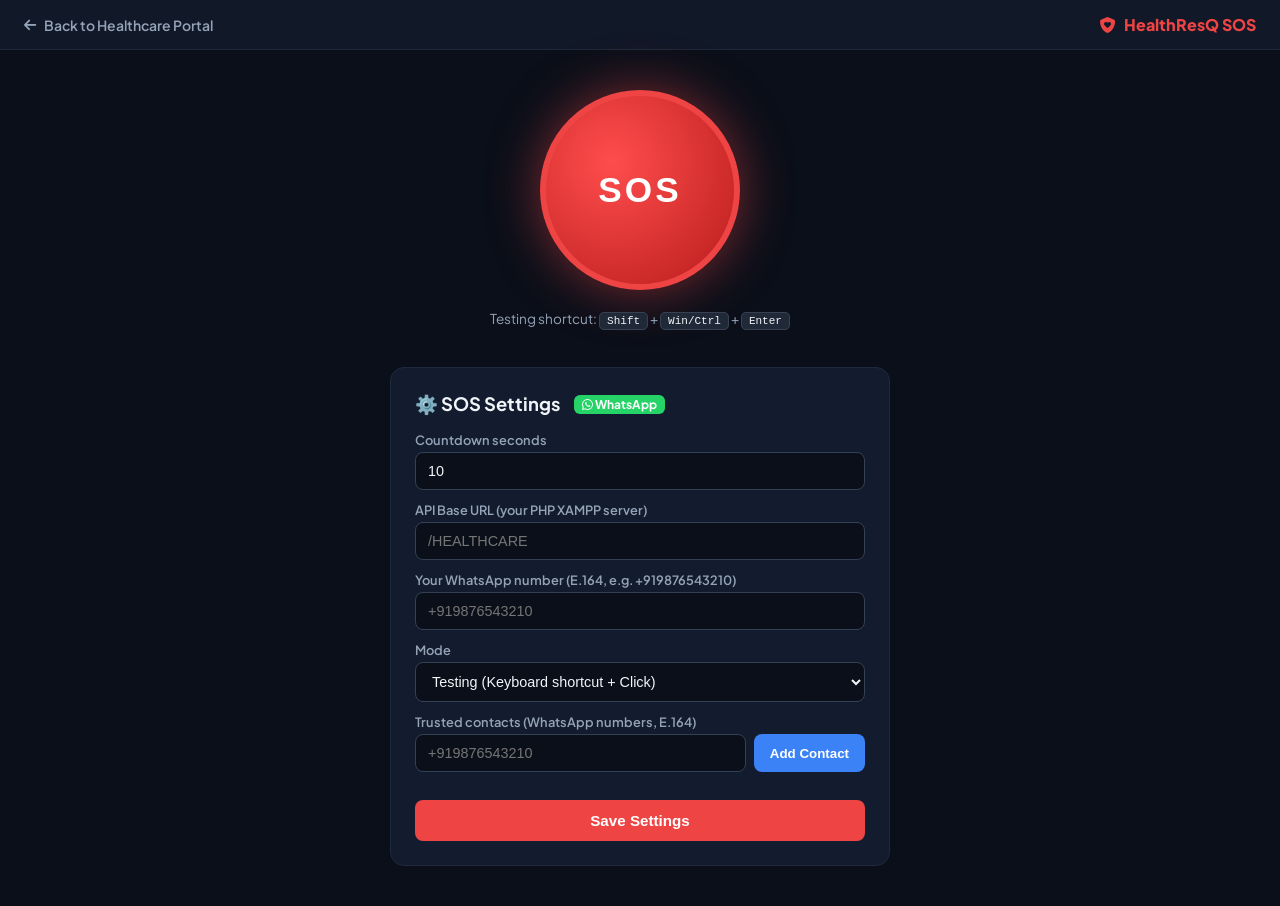
<file: sos feature/index.html>
<!DOCTYPE html>
<html lang="en">
<head>
  <meta charset="UTF-8" />
  <meta name="viewport" content="width=device-width, initial-scale=1.0" />
  <title>Emergency SOS & Panic Beacon | HealthResQ</title>
  <link rel="preconnect" href="https://fonts.googleapis.com">
  <link rel="preconnect" href="https://fonts.gstatic.com" crossorigin>
  <link href="https://fonts.googleapis.com/css2?family=Plus+Jakarta+Sans:wght@400;500;600;700;800&display=swap" rel="stylesheet">
  <link rel="stylesheet" href="https://cdnjs.cloudflare.com/ajax/libs/font-awesome/6.5.2/css/all.min.css">
  <style>
    *, *::before, *::after { box-sizing: border-box; margin: 0; padding: 0; }
    body {
      font-family: 'Plus Jakarta Sans', sans-serif;
      background: #0b0f19;
      color: #f1f5f9;
      min-height: 100vh;
      display: flex;
      flex-direction: column;
    }

    /* ── Navigation Bar ────────────────────────────── */
    .top-nav {
      background: #111827;
      border-bottom: 1px solid #1f2937;
      padding: 14px 24px;
      display: flex;
      justify-content: space-between;
      align-items: center;
    }
    .back-btn {
      display: inline-flex;
      align-items: center;
      gap: 8px;
      color: #94a3b8;
      text-decoration: none;
      font-size: 14px;
      font-weight: 600;
      transition: color 0.2s;
    }
    .back-btn:hover { color: #f87171; }
    .portal-brand {
      font-weight: 800;
      font-size: 16px;
      color: #ef4444;
      display: flex;
      align-items: center;
      gap: 8px;
    }

    /* ── Citizen Info Notice ────────────────────────── */
    #citizen-notice {
      display: none;
      background: rgba(239, 68, 68, 0.12);
      border: 1px solid rgba(239, 68, 68, 0.3);
      color: #fca5a5;
      padding: 10px 18px;
      border-radius: 10px;
      max-width: 500px;
      width: 90%;
      margin: 16px auto 0;
      text-align: center;
      font-size: 13px;
    }

    /* ── SOS Button Main Stage ─────────────────────── */
    #main {
      display: flex;
      flex-direction: column;
      align-items: center;
      justify-content: center;
      padding: 40px 20px;
      gap: 20px;
      flex: 1;
    }
    #sos-btn {
      width: 200px;
      height: 200px;
      border-radius: 50%;
      background: radial-gradient(circle at 35% 35%, #ff4d4d, #b91c1c);
      border: 6px solid #ef4444;
      color: #fff;
      font-size: 2.2rem;
      font-weight: 900;
      letter-spacing: 3px;
      cursor: pointer;
      box-shadow: 0 0 50px rgba(239, 68, 68, 0.5);
      transition: transform .15s, box-shadow .2s;
      animation: pulseBtn 2s infinite alternate;
    }
    @keyframes pulseBtn {
      from { box-shadow: 0 0 35px rgba(239, 68, 68, 0.4); }
      to { box-shadow: 0 0 70px rgba(239, 68, 68, 0.7); }
    }
    #sos-btn:active { transform: scale(.95); }
    .hint {
      font-size: .85rem;
      color: #94a3b8;
      text-align: center;
    }
    kbd {
      background: #1f2937;
      border: 1px solid #374151;
      color: #f3f4f6;
      padding: 2px 7px;
      border-radius: 5px;
      font-family: monospace;
      font-size: 11px;
    }

    /* ── Full-Screen Countdown Overlay ─────────────── */
    #overlay {
      display: none;
      position: fixed;
      inset: 0;
      background: rgba(185, 28, 28, 0.96);
      backdrop-filter: blur(10px);
      flex-direction: column;
      align-items: center;
      justify-content: center;
      gap: 22px;
      z-index: 9999;
      padding: 20px;
      text-align: center;
    }
    #overlay.active { display: flex; }
    #overlay h1 { font-size: 3rem; letter-spacing: 4px; color: #fff; }
    #countdown {
      font-size: 7.5rem;
      font-weight: 900;
      color: #fff;
      text-shadow: 0 0 40px rgba(0, 0, 0, 0.5);
      line-height: 1;
    }
    #overlay p {
      color: #fecdd3;
      font-size: 1.15rem;
      max-width: 440px;
      line-height: 1.5;
    }
    #cancel-btn {
      padding: 14px 44px;
      background: #fff;
      color: #b91c1c;
      border: none;
      border-radius: 40px;
      font-size: 1.1rem;
      font-weight: 800;
      cursor: pointer;
      margin-top: 10px;
      box-shadow: 0 4px 20px rgba(0, 0, 0, 0.3);
      transition: transform 0.15s, background 0.2s;
    }
    #cancel-btn:hover {
      background: #f1f5f9;
      transform: scale(1.03);
    }

    /* ── Status Panel ──────────────────────────────── */
    #status-panel {
      display: none;
      background: #131c2e;
      border: 1px solid #1e293b;
      border-radius: 14px;
      padding: 22px;
      max-width: 500px;
      width: 90%;
      margin: 10px auto 20px;
    }
    #status-panel h3 {
      margin-bottom: 14px;
      color: #38bdf8;
      font-size: 1.1rem;
      display: flex;
      align-items: center;
      gap: 8px;
    }
    #status-list { list-style: none; }
    #status-list li {
      padding: 9px 0;
      border-bottom: 1px solid #1e293b;
      font-size: .88rem;
      line-height: 1.4;
      display: flex;
      flex-wrap: wrap;
      align-items: center;
      gap: 8px;
    }
    #status-list li.error { color: #f87171; }
    #status-list li.ok   { color: #4ade80; }
    .wa-action-btn {
      display: inline-block;
      background: #25D366;
      color: #fff;
      text-decoration: none;
      padding: 4px 10px;
      border-radius: 6px;
      font-weight: 700;
      font-size: 0.8rem;
      margin-left: auto;
      transition: background 0.15s;
    }
    .wa-action-btn:hover { background: #1eb857; }

    /* ── Configuration Panel ───────────────────────── */
    #config {
      max-width: 500px;
      width: 90%;
      margin: 0 auto 40px;
      background: #131c2e;
      border: 1px solid #1e293b;
      border-radius: 14px;
      padding: 24px;
    }
    #config h2 {
      margin-bottom: 16px;
      font-size: 1.15rem;
      color: #f1f5f9;
      display: flex;
      align-items: center;
      gap: 8px;
    }
    label { display: block; font-size: .8rem; color: #94a3b8; margin: 12px 0 4px; font-weight: 600; }
    input, select {
      width: 100%; padding: 10px 12px; border-radius: 8px;
      border: 1px solid #334155; background: #0b0f19; color: #f1f5f9; font-size: .9rem;
      outline: none; transition: border-color 0.2s;
    }
    input:focus, select:focus { border-color: #ef4444; }
    button.primary {
      margin-top: 18px; width: 100%; padding: 12px;
      background: #ef4444; color: #fff; border: none;
      border-radius: 8px; font-weight: 700; font-size: 0.95rem; cursor: pointer;
      transition: background 0.2s;
    }
    button.primary:hover { background: #dc2626; }
    #contact-list { list-style: none; margin-top: 10px; }
    #contact-list li {
      display: flex; justify-content: space-between; align-items: center;
      padding: 7px 0; font-size: .88rem; border-bottom: 1px solid #1e293b;
    }
    #contact-list li button {
      background: none; border: 1px solid #475569; color: #94a3b8;
      border-radius: 4px; padding: 3px 8px; cursor: pointer; font-size: .75rem;
      transition: all 0.2s;
    }
    #contact-list li button:hover { border-color: #ef4444; color: #ef4444; }
    .row { display: flex; gap: 8px; }
    .row input { flex: 1; }
    .row button {
      flex-shrink: 0; padding: 10px 16px; background: #3b82f6;
      color: #fff; border: none; border-radius: 8px; cursor: pointer; font-weight: 700;
    }
    .row button:hover { background: #2563eb; }

    /* WhatsApp badge */
    .wa-badge {
      display: inline-block; background: #25D366; color: #fff;
      border-radius: 6px; padding: 2px 8px; font-size: .75rem; margin-left: 6px;
    }
  </style>
</head>
<body>

<!-- ── Navigation Header ──────────────────────────────────────────── -->
<header class="top-nav">
  <a href="../index.html" class="back-btn"><i class="fa-solid fa-arrow-left"></i> Back to Healthcare Portal</a>
  <div class="portal-brand"><i class="fa-solid fa-shield-heart"></i> HealthResQ SOS</div>
</header>

<div id="citizen-notice"></div>

<!-- ── SOS Trigger Button ─────────────────────────────────────────── -->
<div id="main">
  <button id="sos-btn">SOS</button>
  <p class="hint">Testing shortcut: <kbd>Shift</kbd> + <kbd>Win/Ctrl</kbd> + <kbd>Enter</kbd></p>
  <div id="status-panel">
    <h3><i class="fa-solid fa-satellite-dish"></i> Status Broadcast</h3>
    <ul id="status-list"></ul>
  </div>
</div>

<!-- ── Full-screen countdown overlay ─────────────────────────────── -->
<div id="overlay">
  <h1>🚨 CRITICAL SOS</h1>
  <div id="countdown">10</div>
  <p>Transmitting emergency alert with your live GPS location to trusted contacts & responders…<br>Press cancel immediately to abort.</p>
  <button id="cancel-btn">CANCEL SOS</button>
</div>

<!-- ── Configuration panel ────────────────────────────────────────── -->
<div id="config">
  <h2>⚙️ SOS Settings <span class="wa-badge"><i class="fa-brands fa-whatsapp"></i> WhatsApp</span></h2>

  <label>Countdown seconds</label>
  <input id="countdown-cfg" type="number" value="10" min="5" max="60" />

  <label>API Base URL (your PHP XAMPP server)</label>
  <input id="api-url" type="text" placeholder="/HEALTHCARE" />

  <label>Your WhatsApp number (E.164, e.g. +919876543210)</label>
  <input id="sender-phone" type="text" placeholder="+919876543210" />

  <label>Mode</label>
  <select id="mode">
    <option value="testing">Testing (Keyboard shortcut + Click)</option>
    <option value="production">Production (Hardware gesture / Native WebView)</option>
  </select>

  <label>Trusted contacts (WhatsApp numbers, E.164)</label>
  <div class="row">
    <input id="new-phone" type="tel" placeholder="+919876543210" />
    <button id="add-contact">Add Contact</button>
  </div>
  <ul id="contact-list"></ul>

  <button class="primary" id="save-config">Save Settings</button>
</div>

<script type="module">
import { SosController } from './sos.js';
window.__sosCtrl = new SosController();
window.__sosCtrl.init();
</script>
</body>
</html>
</file>
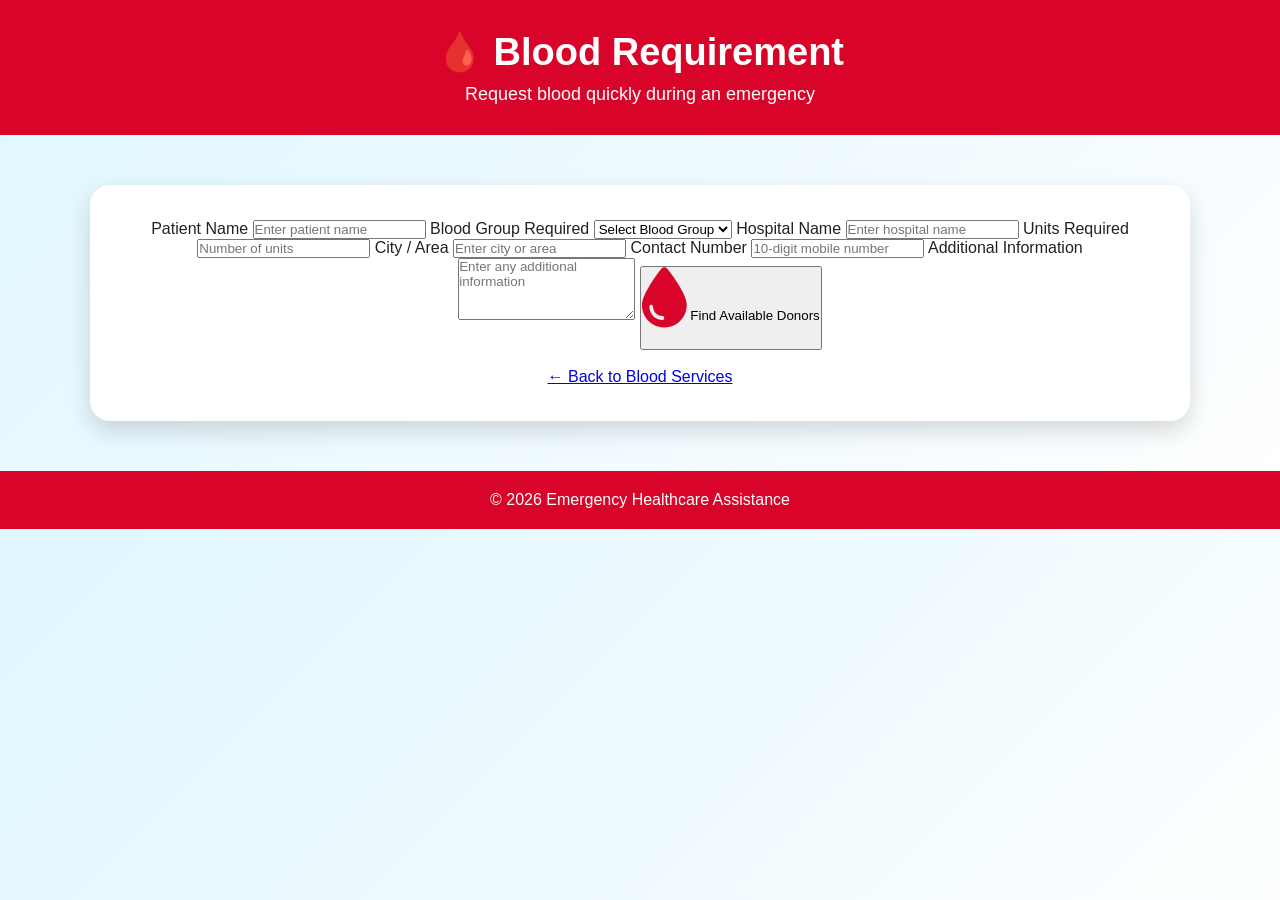
<file: blood requirement.html>
<!DOCTYPE html>
<html lang="en">
<head>
<meta charset="UTF-8">
<meta name="viewport" content="width=device-width, initial-scale=1.0">
<title>Blood Requirement</title>
<link rel="stylesheet" href="style.css">
<link rel="stylesheet"
href="https://cdnjs.cloudflare.com/ajax/libs/font-awesome/6.5.2/css/all.min.css">
</head>

<body>

<header>
    <h1>🩸 Blood Requirement</h1>
    <p>Request blood quickly during an emergency</p>
</header>

<div class="container">

    <div class="card form-card">

        <form action="find_donors.php" method="POST">

            <label>Patient Name</label>
            <input type="text" name="patient_name"
                   placeholder="Enter patient name" required>

            <label>Blood Group Required</label>
            <select name="blood_group" required>
                <option value="">Select Blood Group</option>
                <option value="A+">A+</option>
                <option value="A-">A-</option>
                <option value="B+">B+</option>
                <option value="B-">B-</option>
                <option value="AB+">AB+</option>
                <option value="AB-">AB-</option>
                <option value="O+">O+</option>
                <option value="O-">O-</option>
            </select>

            <label>Hospital Name</label>
            <input type="text" name="hospital_name"
                   placeholder="Enter hospital name" required>

            <label>Units Required</label>
            <input type="number" name="units"
                   min="1" placeholder="Number of units" required>

            <label>City / Area</label>
            <input type="text" name="city"
                   placeholder="Enter city or area" required>

            <label>Contact Number</label>
            <input type="tel" name="contact"
                   pattern="[0-9]{10}"
                   maxlength="10"
                   placeholder="10-digit mobile number" required>

            <label>Additional Information</label>
            <textarea name="additional_info"
                      rows="4"
                      placeholder="Enter any additional information"></textarea>

            <button type="submit">
                <i class="fa-solid fa-droplet"></i>
                Find Available Donors
            </button>

        </form>

        <br>

        <a href="blood.html">← Back to Blood Services</a>

    </div>

</div>

<footer>
    © 2026 Emergency Healthcare Assistance
</footer>

</body>
</html>
</file>
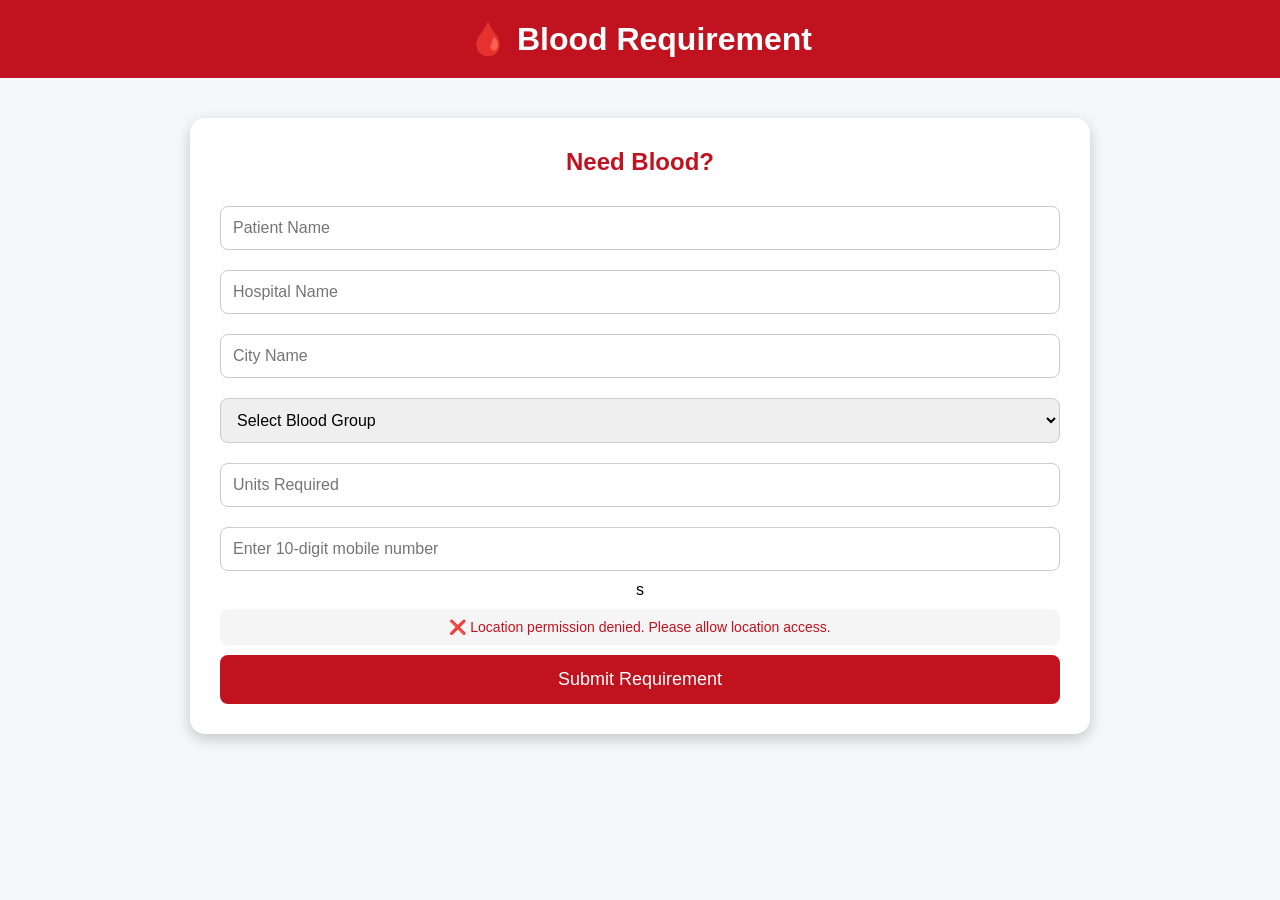
<file: blood.html>
<!DOCTYPE html>
<html lang="en">

<head>

<meta charset="UTF-8">

<meta name="viewport" content="width=device-width, initial-scale=1.0">

<title>Blood Availability</title>

<style>

* {
    margin: 0;
    padding: 0;
    box-sizing: border-box;
    font-family: Arial, sans-serif;
}

body {
    background: #f5f7fa;
}

header {
    background: #c1121f;
    color: white;
    padding: 20px;
    text-align: center;
}

.container {
    width: 90%;
    max-width: 900px;
    margin: 40px auto;
}

.card {
    background: white;
    padding: 30px;
    border-radius: 15px;
    box-shadow: 0 5px 15px rgba(0,0,0,.2);
    text-align: center;
}

h2 {
    color: #c1121f;
    margin-bottom: 20px;
}

input,
select {
    width: 100%;
    padding: 12px;
    margin: 10px 0;
    border: 1px solid #ccc;
    border-radius: 8px;
    font-size: 16px;
}

button {
    width: 100%;
    padding: 14px;
    background: #c1121f;
    color: white;
    border: none;
    border-radius: 8px;
    font-size: 18px;
    cursor: pointer;
}

button:hover {
    background: #900c16;
}

.location-status {
    margin: 10px 0;
    padding: 10px;
    border-radius: 8px;
    background: #f5f5f5;
    font-size: 14px;
}

.location-success {
    color: green;
}

.location-error {
    color: #c1121f;
}

</style>

</head>


<body>


<header>

<h1>🩸 Blood Requirement</h1>

</header>


<div class="container">


<div class="card">


<h2>Need Blood?</h2>


<form action="find_donors.php" method="POST" id="bloodForm">


<!-- Patient location will be stored here -->

<input
    type="hidden"
    name="latitude"
    id="patient_latitude"
>

<input
    type="hidden"
    name="longitude"
    id="patient_longitude"
>


<input
    type="text"
    name="patient_name"
    placeholder="Patient Name"
    required
>


<input
    type="text"
    name="hospital_name"
    placeholder="Hospital Name"
    required
>


<input
    type="text"
    name="city"
    placeholder="City Name"
    required
>


<select name="blood_group" required>

<option value="">
Select Blood Group
</option>

<option value="A+">A+</option>

<option value="A-">A-</option>

<option value="B+">B+</option>

<option value="B-">B-</option>

<option value="AB+">AB+</option>

<option value="AB-">AB-</option>

<option value="O+">O+</option>

<option value="O-">O-</option>

</select>


<input
    type="number"
    name="units"
    placeholder="Units Required"
    min="1"
    required
>


<input
    type="tel"
    name="contact"
    id="contact"
    placeholder="Enter 10-digit mobile number"
    maxlength="10"
    minlength="10"
    pattern="[0-9]{10}"
    inputmode="numeric"
    required
>s


<div
    id="locationStatus"
    class="location-status"
>

Getting your location...

</div>


<button type="submit">

Submit Requirement

</button>


</form>


</div>


</div>


<script>

/*
    Get patient's current location
*/

const latitudeInput =
    document.getElementById("patient_latitude");

const longitudeInput =
    document.getElementById("patient_longitude");

const locationStatus =
    document.getElementById("locationStatus");

const bloodForm =
    document.getElementById("bloodForm");


function getPatientLocation() {

    /*
        Check whether browser supports
        location services.
    */

    if (!navigator.geolocation) {

        locationStatus.innerHTML =
            "❌ Location services are not supported by your browser.";

        locationStatus.classList.add("location-error");

        return;

    }


    locationStatus.innerHTML =
        "📍 Getting your location...";


    /*
        Ask browser for current location.
    */

    navigator.geolocation.getCurrentPosition(

        function(position) {

            /*
                Location successfully received.
            */

            const latitude =
                position.coords.latitude;

            const longitude =
                position.coords.longitude;


            /*
                Put location into hidden
                form fields.
            */

            latitudeInput.value =
                latitude;

            longitudeInput.value =
                longitude;


            locationStatus.innerHTML =
                "✅ Location detected. Donors within 20 KM will be searched.";

            locationStatus.classList.add("location-success");


            console.log(
                "Patient Latitude:",
                latitude
            );

            console.log(
                "Patient Longitude:",
                longitude
            );

        },


        function(error) {

            /*
                Location could not be obtained.
            */

            latitudeInput.value = "";

            longitudeInput.value = "";


            if (error.code === 1) {

                locationStatus.innerHTML =
                    "❌ Location permission denied. Please allow location access.";

            }
            else if (error.code === 2) {

                locationStatus.innerHTML =
                    "❌ Unable to determine your location.";

            }
            else if (error.code === 3) {

                locationStatus.innerHTML =
                    "❌ Location request timed out.";

            }
            else {

                locationStatus.innerHTML =
                    "❌ Unable to get your location.";

            }


            locationStatus.classList.add("location-error");

        },


        {
            enableHighAccuracy: true,
            timeout: 10000,
            maximumAge: 0
        }

    );

}


/*
    Get location when page opens.
*/

window.addEventListener(
    "load",
    getPatientLocation
);


/*
    Before submitting the form,
    make sure location was received.
*/

bloodForm.addEventListener(
    "submit",
    function(event) {

        if (
            latitudeInput.value === "" ||
            longitudeInput.value === ""
        ) {

            event.preventDefault();


            alert(
                "Please allow location access first. " +
                "Your location is required to find donors within 20 KM."
            );


            getPatientLocation();

        }

    }
);

</script>


</body>

</html>
</file>
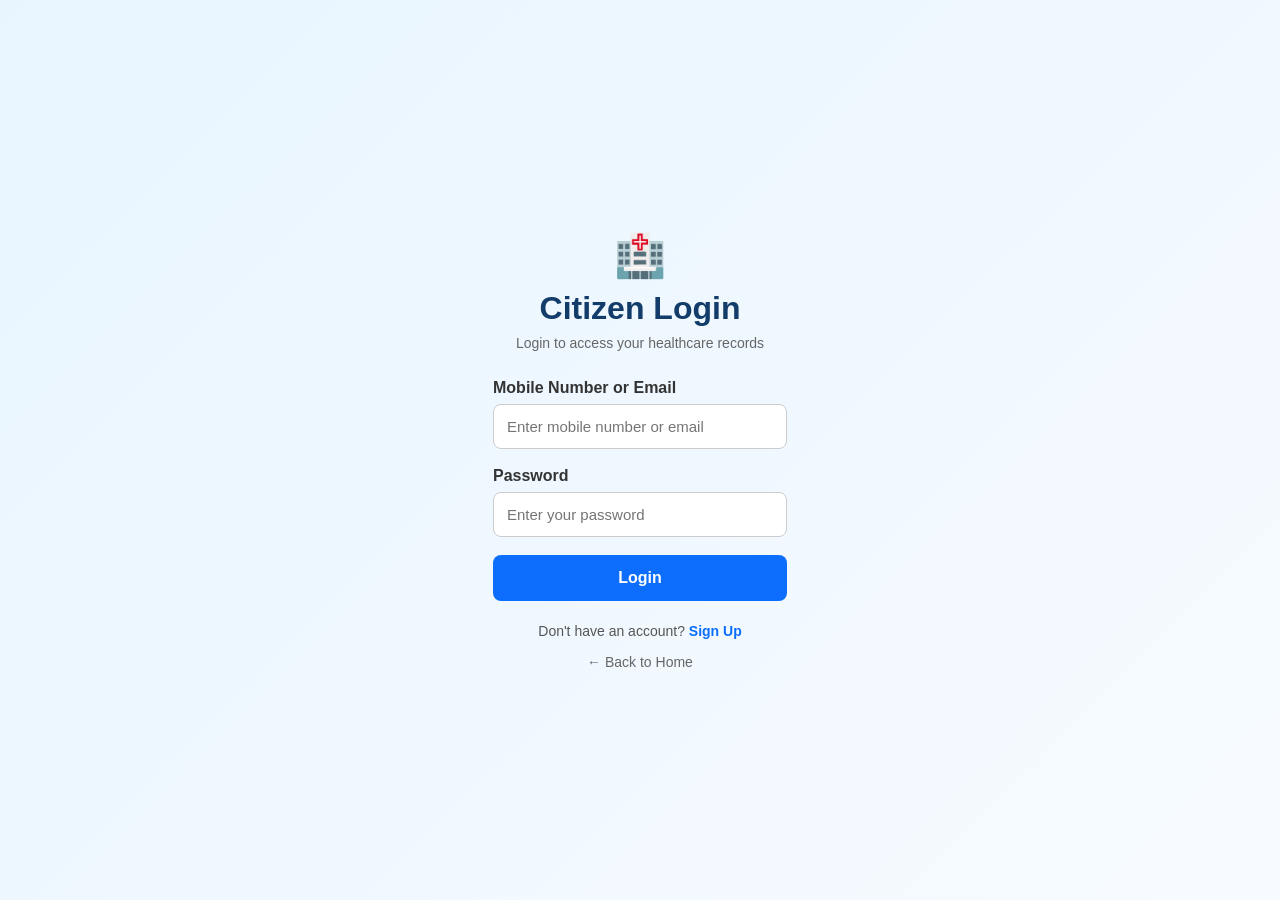
<file: citizen_login.html>
<!DOCTYPE html>
<html lang="en">
<head>
    <meta charset="UTF-8">
    <meta name="viewport" content="width=device-width, initial-scale=1.0">

    <title>Citizen Login - Healthcare</title>

    <style>
        * {
            box-sizing: border-box;
            margin: 0;
            padding: 0;
            font-family: Arial, sans-serif;
        }

        body {
            min-height: 100vh;
            display: flex;
            justify-content: center;
            align-items: center;
            background: linear-gradient(135deg, #e8f5ff, #f7fbff);
        }
_
        .login-container {
            width: 420px;
            max-width: 92%;
            background: white;+
            padding: 35px;
            border-radius: 18px;
            box-shadow: 0 8px 30px rgba(0, 0, 0, 0.12);
        }

        .logo {
            text-align: center;
            font-size: 42px;
            margin-bottom: 10px;
        }

        h1 {
            text-align: center;
            color: #123c69;
            margin-bottom: 8px;
        }

        .subtitle {
            text-align: center;
            color: #666;
            margin-bottom: 28px;
            font-size: 14px;
        }

        label {
            display: block;
            margin-bottom: 7px;
            color: #333;
            font-weight: 600;
        }

        input {
            width: 100%;
            padding: 13px;
            border: 1px solid #ccc;
            border-radius: 8px;
            font-size: 15px;
            margin-bottom: 18px;
            outline: none;
        }

        input:focus {
            border-color: #0d6efd;
            box-shadow: 0 0 0 2px rgba(13, 110, 253, 0.1);
        }

        .login-btn {
            width: 100%;
            padding: 14px;
            border: none;
            border-radius: 8px;
            background: #0d6efd;
            color: white;
            font-size: 16px;
            font-weight: bold;
            cursor: pointer;
            transition: 0.3s;
        }

        .login-btn:hover {
            background: #084298;
        }

        .message {
            display: none;
            margin-top: 18px;
            padding: 12px;
            border-radius: 8px;
            text-align: center;
            font-size: 14px;
        }

        .error {
            background: #ffe5e5;
            color: #b00020;
        }

        .success {
            background: #e4f7e9;
            color: #167c2f;
        }

        .register-text {
            text-align: center;
            margin-top: 22px;
            color: #555;
            font-size: 14px;
        }

        .register-text a {
            color: #0d6efd;
            font-weight: bold;
            text-decoration: none;
        }

        .register-text a:hover {
            text-decoration: underline;
        }

        .back-home {
            display: block;
            text-align: center;
            margin-top: 15px;
            color: #666;
            text-decoration: none;
            font-size: 14px;
        }

        .back-home:hover {
            color: #0d6efd;
        }
    </style>
</head>

<body>

<div class="login-container">

    <div class="logo">🏥</div>

    <h1>Citizen Login</h1>

    <p class="subtitle">
        Login to access your healthcare records
    </p>

    <form id="loginForm">

        <label for="identifier">
            Mobile Number or Email
        </label>

        <input
            type="text"
            id="identifier"
            name="identifier"
            placeholder="Enter mobile number or email"
            required
        >

        <label for="password">
            Password
        </label>

        <input
            type="password"
            id="password"
            name="password"
            placeholder="Enter your password"
            required
        >

        <button type="submit" class="login-btn">
            Login
        </button>

    </form>

    <div id="message" class="message"></div>

    <div class="register-text">
        Don't have an account?
        <a href="citizen_register.html">Sign Up</a>
    </div>

    <a href="index.html" class="back-home">
        ← Back to Home
    </a>

</div>


<script>

document.getElementById("loginForm").addEventListener("submit", async function(event) {

    event.preventDefault();

    const identifier =
        document.getElementById("identifier").value.trim();

    const password =
        document.getElementById("password").value;

    const message =
        document.getElementById("message");

    message.style.display = "none";

    try {

        const response = await fetch("citizen_login.php", {

            method: "POST",

            headers: {
                "Content-Type": "application/json"
            },

            body: JSON.stringify({
                identifier: identifier,
                password: password
            })

        });

        const data = await response.json();

        if (data.success) {

            message.className = "message success";

            message.textContent =
                "Login successful!";

            message.style.display = "block";

            // Store logged-in citizen information
            localStorage.setItem(
                "citizenUser",
                JSON.stringify(data.user)
            );

            // Open dashboard
            setTimeout(function() {

                window.location.href =
                    "citizen_dashboard.html";

            }, 1000);

        } else {

            message.className = "message error";

            message.textContent =
                data.message || "Login failed.";

            message.style.display = "block";
        }

    } catch (error) {

        console.error(error);

        message.className = "message error";

        message.textContent =
            "Unable to connect to the server. Please check XAMPP and try again.";

        message.style.display = "block";
    }

});

</script>

</body>
</html>
</file>
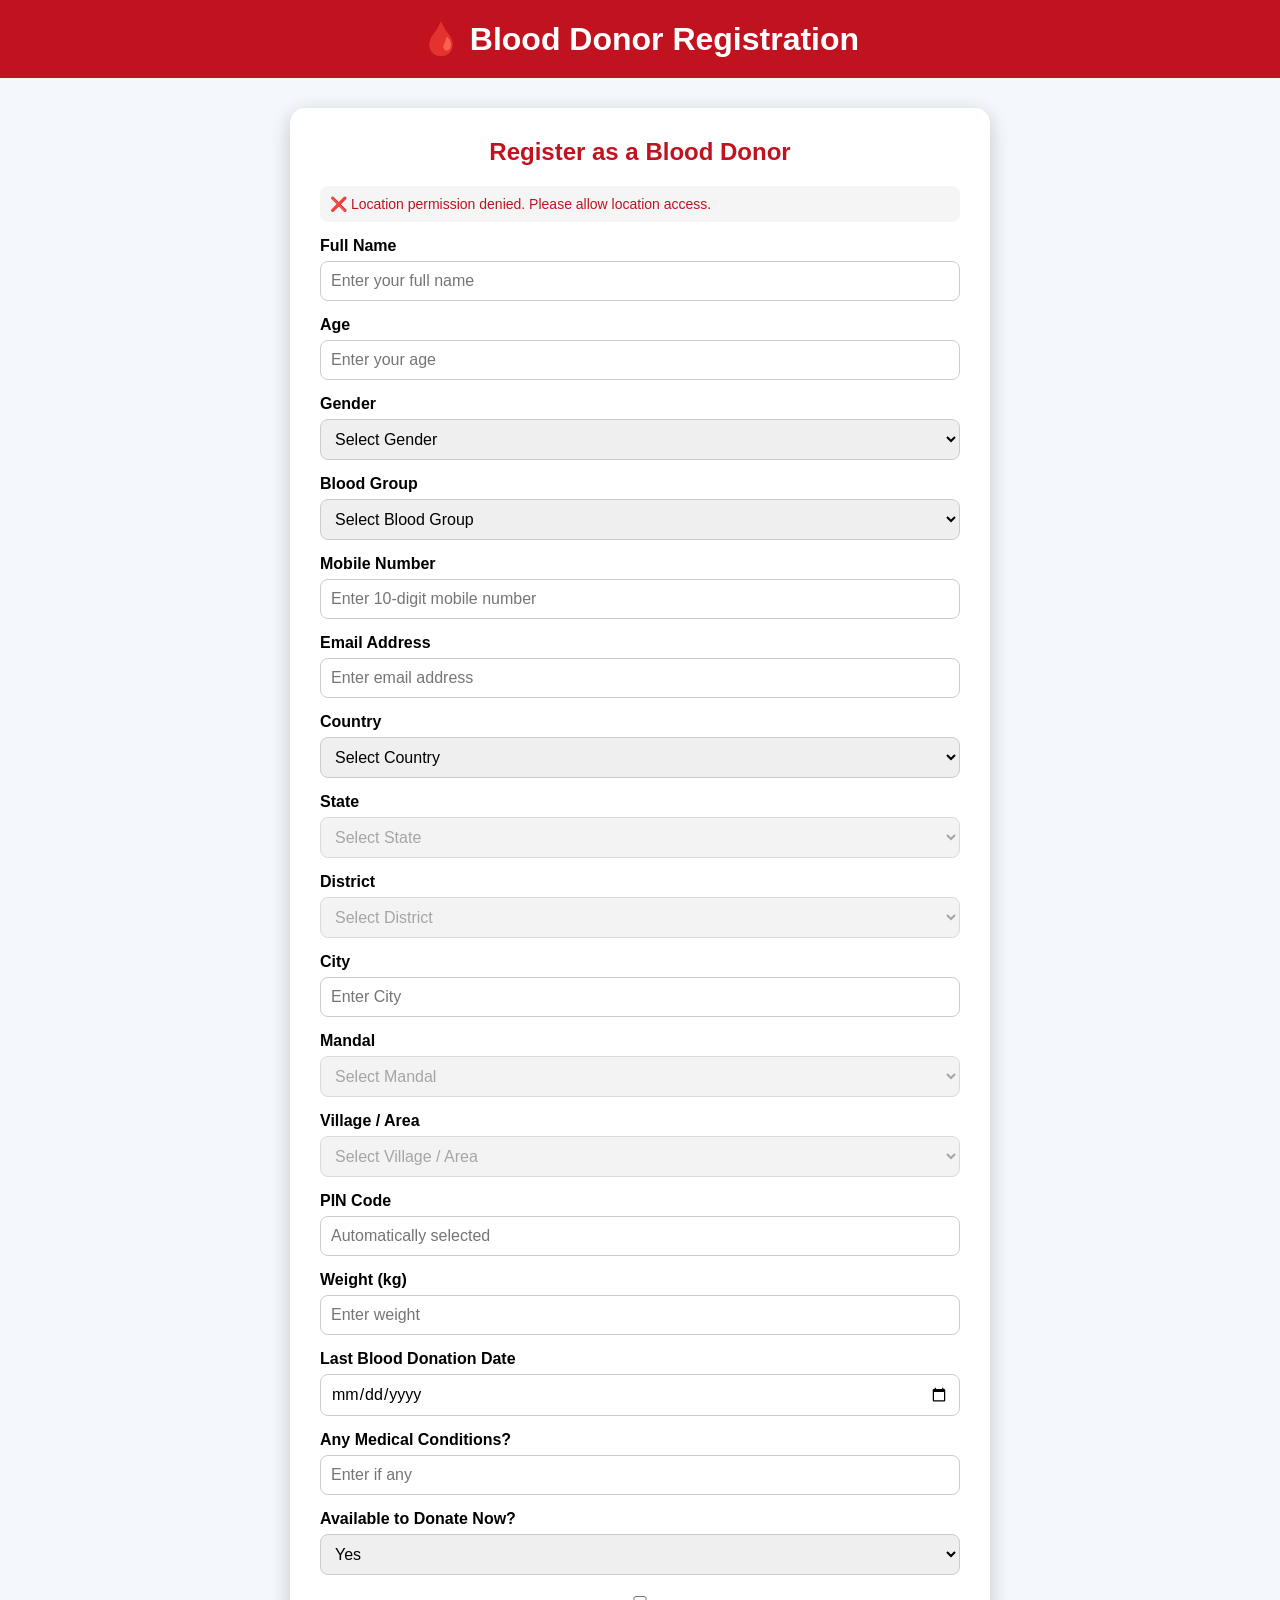
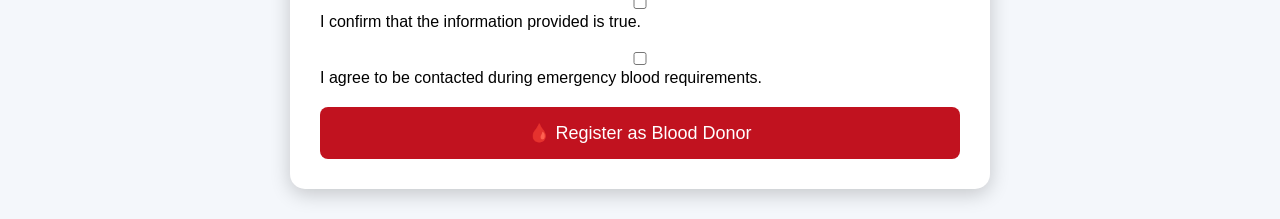
<file: donor_registration.html>
<!DOCTYPE html>
<html lang="en">

<head>

<meta charset="UTF-8">

<meta name="viewport" content="width=device-width, initial-scale=1.0">

<title>Blood Donor Registration</title>

<style>

* {
    margin: 0;
    padding: 0;
    box-sizing: border-box;
    font-family: Arial, sans-serif;
}

body {
    background: #f4f7fb;
}

header {
    background: #c1121f;
    color: white;
    text-align: center;
    padding: 20px;
}

.container {
    width: 90%;
    max-width: 700px;
    margin: 30px auto;
    background: white;
    padding: 30px;
    border-radius: 15px;
    box-shadow: 0 5px 20px rgba(0,0,0,.2);
}

h2 {
    color: #c1121f;
    margin-bottom: 20px;
    text-align: center;
}

label {
    font-weight: bold;
    display: block;
    margin-top: 15px;
}

input,
select,
textarea {
    width: 100%;
    padding: 10px;
    margin-top: 6px;
    border: 1px solid #ccc;
    border-radius: 8px;
    font-size: 16px;
}

.checkbox {
    margin-top: 15px;
}

.location-status {
    margin: 15px 0;
    padding: 10px;
    border-radius: 8px;
    background: #f5f5f5;
    font-size: 14px;
}

.location-success {
    color: green;
}

.location-error {
    color: #c1121f;
}

button {
    width: 100%;
    padding: 15px;
    margin-top: 20px;
    border: none;
    border-radius: 8px;
    background: #c1121f;
    color: white;
    font-size: 18px;
    cursor: pointer;
}

button:hover {
    background: #8d0d18;
}

</style>

</head>

<body>

<header>

<h1>🩸 Blood Donor Registration</h1>

</header>


<div class="container">

<h2>Register as a Blood Donor</h2>


<form
    action="register_donor.php"
    method="POST"
    id="donorForm"
>


<!-- =========================================
     GPS LOCATION
========================================= -->

<input
    type="hidden"
    name="latitude"
    id="donor_latitude"
>

<input
    type="hidden"
    name="longitude"
    id="donor_longitude"
>


<div
    id="locationStatus"
    class="location-status"
>

Getting your location...

</div>


<!-- =========================================
     PERSONAL DETAILS
========================================= -->

<label>Full Name</label>

<input
    type="text"
    name="name"
    placeholder="Enter your full name"
    required
>


<label>Age</label>

<input
    type="number"
    name="age"
    min="18"
    max="65"
    placeholder="Enter your age"
    required
>


<label>Gender</label>

<select name="gender" required>

<option value="">
Select Gender
</option>

<option value="Male">
Male
</option>

<option value="Female">
Female
</option>

<option value="Other">
Other
</option>

</select>


<label>Blood Group</label>

<select name="blood_group" required>

<option value="">
Select Blood Group
</option>

<option value="A+">A+</option>

<option value="A-">A-</option>

<option value="B+">B+</option>

<option value="B-">B-</option>

<option value="AB+">AB+</option>

<option value="AB-">AB-</option>

<option value="O+">O+</option>

<option value="O-">O-</option>

</select>


<label>Mobile Number</label>

<input
    type="tel"
    name="phone"
    id="phone"
    placeholder="Enter 10-digit mobile number"
    maxlength="10"
    minlength="10"
    pattern="[0-9]{10}"
    inputmode="numeric"
    required
>


<label>Email Address</label>

<input
    type="email"
    name="email"
    placeholder="Enter email address"
>


<!-- =========================================
     LOCATION DETAILS
========================================= -->

<label>Country</label>

<select
    id="country"
    name="country"
    required
>

<option value="">
Select Country
</option>

</select>


<label>State</label>

<select
    id="state"
    name="state"
    required
    disabled
>

<option value="">
Select State
</option>

</select>


<label>District</label>

<select
    id="district"
    name="district"
    required
    disabled
>

<option value="">
Select District
</option>

</select>


<!-- =========================================
     CITY
========================================= -->

<label>City</label>

<input
    type="text"
    id="city"
    name="city"
    placeholder="Enter City"
    required
>


<label>Mandal</label>

<select
    id="mandal"
    name="mandal"
    required
    disabled
>

<option value="">
Select Mandal
</option>

</select>


<label>Village / Area</label>

<select
    id="village"
    name="village"
    required
    disabled
>

<option value="">
Select Village / Area
</option>

</select>


<label>PIN Code</label>

<input
    type="text"
    id="pincode"
    name="pin_code"
    placeholder="Automatically selected"
    readonly
>


<!-- =========================================
     OTHER DETAILS
========================================= -->

<label>Weight (kg)</label>

<input
    type="number"
    name="weight"
    placeholder="Enter weight"
>


<label>Last Blood Donation Date</label>

<input
    type="date"
    name="last_donation"
>


<label>Any Medical Conditions?</label>

<input
    type="text"
    name="medical_conditions"
    placeholder="Enter if any"
>


<label>Available to Donate Now?</label>

<select name="available">

<option value="Yes">
Yes
</option>

<option value="No">
No
</option>

</select>


<!-- =========================================
     CONFIRMATION
========================================= -->

<div class="checkbox">

<input
    type="checkbox"
    name="confirm_info"
    value="1"
    required
>

I confirm that the information provided is true.

</div>


<div class="checkbox">

<input
    type="checkbox"
    name="emergency_contact"
    value="1"
    required
>

I agree to be contacted during emergency blood requirements.

</div>


<button type="submit">

🩸 Register as Blood Donor

</button>


</form>

</div>


<script>

/* =====================================================
   GPS LOCATION
===================================================== */

const donorLatInput =
    document.getElementById("donor_latitude");

const donorLngInput =
    document.getElementById("donor_longitude");

const locationStatus =
    document.getElementById("locationStatus");

const donorForm =
    document.getElementById("donorForm");


function getDonorLocation() {

    if (!navigator.geolocation) {

        locationStatus.innerHTML =
            "❌ Location services are not supported by your browser.";

        locationStatus.classList.add(
            "location-error"
        );

        return;

    }


    locationStatus.innerHTML =
        "📍 Getting your location...";


    navigator.geolocation.getCurrentPosition(

        function(position) {

            donorLatInput.value =
                position.coords.latitude;

            donorLngInput.value =
                position.coords.longitude;


            locationStatus.innerHTML =
                "✅ Location detected.";

            locationStatus.classList.add(
                "location-success"
            );

        },

        function(error) {

            donorLatInput.value = "";

            donorLngInput.value = "";


            if (error.code === 1) {

                locationStatus.innerHTML =
                    "❌ Location permission denied. Please allow location access.";

            }

            else if (error.code === 2) {

                locationStatus.innerHTML =
                    "❌ Unable to determine your location.";

            }

            else if (error.code === 3) {

                locationStatus.innerHTML =
                    "❌ Location request timed out.";

            }

            else {

                locationStatus.innerHTML =
                    "❌ Unable to get your location.";

            }


            locationStatus.classList.add(
                "location-error"
            );

        },

        {
            enableHighAccuracy: true,
            timeout: 10000,
            maximumAge: 0
        }

    );

}


/* Get location when page loads */

window.addEventListener(
    "load",
    getDonorLocation
);


/* Check location before submission */

donorForm.addEventListener(
    "submit",
    function(event) {

        if (
            donorLatInput.value === "" ||
            donorLngInput.value === ""
        ) {

            event.preventDefault();

            alert(
                "Please allow location access first."
            );

            getDonorLocation();

        }

    }
);


/* =====================================================
   LOCATION SYSTEM
   Country → State → District → City → Mandal → Village
   Village → Automatic PIN Code
===================================================== */

let locationsData = null;


const countrySelect =
    document.getElementById("country");

const stateSelect =
    document.getElementById("state");

const districtSelect =
    document.getElementById("district");

const mandalSelect =
    document.getElementById("mandal");

const villageSelect =
    document.getElementById("village");

const pincodeInput =
    document.getElementById("pincode");


/* =====================================================
   LOAD locations.json
===================================================== */

fetch("locations.json")

.then(function(response) {

    if (!response.ok) {

        throw new Error(
            "locations.json could not be loaded"
        );

    }

    return response.json();

})

.then(function(data) {

    locationsData = data;


    countrySelect.innerHTML =
        '<option value="">Select Country</option>';


    const country =
        locationsData.country;


    const countryOption =
        document.createElement("option");


    countryOption.value =
        country.code;


    countryOption.textContent =
        country.name;


    countrySelect.appendChild(
        countryOption
    );

})

.catch(function(error) {

    console.error(error);

    alert(
        "Unable to load locations.json. " +
        "Make sure the file is inside the HEALTHCARE folder."
    );

});


/* =====================================================
   COUNTRY SELECTED
===================================================== */

countrySelect.addEventListener(
    "change",
    function() {

        clearDropdown(
            stateSelect,
            "Select State"
        );

        clearDropdown(
            districtSelect,
            "Select District"
        );

        clearDropdown(
            mandalSelect,
            "Select Mandal"
        );

        clearDropdown(
            villageSelect,
            "Select Village / Area"
        );


        pincodeInput.value = "";


        if (this.value === "") {

            stateSelect.disabled = true;

            return;

        }


        const country =
            locationsData.country;


        country.states.forEach(
            function(state) {

                const option =
                    document.createElement("option");


                option.value =
                    state.lgdCode;


                option.textContent =
                    state.name;


                stateSelect.appendChild(
                    option
                );

            }
        );


        stateSelect.disabled = false;

    }
);


/* =====================================================
   STATE SELECTED
===================================================== */

stateSelect.addEventListener(
    "change",
    function() {

        clearDropdown(
            districtSelect,
            "Select District"
        );

        clearDropdown(
            mandalSelect,
            "Select Mandal"
        );

        clearDropdown(
            villageSelect,
            "Select Village / Area"
        );


        pincodeInput.value = "";


        if (this.value === "") {

            districtSelect.disabled = true;

            return;

        }


        const country =
            locationsData.country;


        const selectedState =
            country.states.find(
                function(state) {

                    return state.lgdCode ===
                        stateSelect.value;

                }
            );


        if (!selectedState) {

            return;

        }


        selectedState.districts.forEach(
            function(district) {

                const option =
                    document.createElement("option");


                option.value =
                    district.lgdCode;


                option.textContent =
                    district.name;


                districtSelect.appendChild(
                    option
                );

            }
        );


        districtSelect.disabled = false;

    }
);


/* =====================================================
   DISTRICT SELECTED
===================================================== */

districtSelect.addEventListener(
    "change",
    function() {

        clearDropdown(
            mandalSelect,
            "Select Mandal"
        );

        clearDropdown(
            villageSelect,
            "Select Village / Area"
        );


        pincodeInput.value = "";


        if (this.value === "") {

            mandalSelect.disabled = true;

            return;

        }


        const selectedState =
            locationsData.country.states.find(
                function(state) {

                    return state.lgdCode ===
                        stateSelect.value;

                }
            );


        if (!selectedState) {

            return;

        }


        const selectedDistrict =
            selectedState.districts.find(
                function(district) {

                    return district.lgdCode ===
                        districtSelect.value;

                }
            );


        if (!selectedDistrict) {

            return;

        }


        selectedDistrict.mandals.forEach(
            function(mandal) {

                const option =
                    document.createElement("option");


                option.value =
                    mandal.lgdCode;


                option.textContent =
                    mandal.name;


                mandalSelect.appendChild(
                    option
                );

            }
        );


        mandalSelect.disabled = false;

    }
);


/* =====================================================
   MANDAL SELECTED
===================================================== */

mandalSelect.addEventListener(
    "change",
    function() {

        clearDropdown(
            villageSelect,
            "Select Village / Area"
        );


        pincodeInput.value = "";


        if (this.value === "") {

            villageSelect.disabled = true;

            return;

        }


        const selectedState =
            locationsData.country.states.find(
                function(state) {

                    return state.lgdCode ===
                        stateSelect.value;

                }
            );


        if (!selectedState) {

            return;

        }


        const selectedDistrict =
            selectedState.districts.find(
                function(district) {

                    return district.lgdCode ===
                        districtSelect.value;

                }
            );


        if (!selectedDistrict) {

            return;

        }


        const selectedMandal =
            selectedDistrict.mandals.find(
                function(mandal) {

                    return mandal.lgdCode ===
                        mandalSelect.value;

                }
            );


        if (!selectedMandal) {

            return;

        }


        selectedMandal.villages.forEach(
            function(village) {

                const option =
                    document.createElement("option");


                option.value =
                    village.lgdCode;


                option.textContent =
                    village.name;


                option.dataset.pincode =
                    village.pincode || "";


                villageSelect.appendChild(
                    option
                );

            }
        );


        villageSelect.disabled = false;

    }
);


/* =====================================================
   VILLAGE SELECTED
===================================================== */

villageSelect.addEventListener(
    "change",
    function() {

        const selectedOption =
            this.options[this.selectedIndex];


        const pin =
            selectedOption.dataset.pincode;


        if (pin) {

            pincodeInput.value =
                pin;

        }

        else {

            pincodeInput.value =
                "";

        }

    }
);


/* =====================================================
   CLEAR DROPDOWN
===================================================== */

function clearDropdown(
    selectElement,
    placeholder
) {

    selectElement.innerHTML = "";


    const option =
        document.createElement("option");


    option.value = "";


    option.textContent =
        placeholder;


    selectElement.appendChild(
        option
    );


    selectElement.disabled = true;

}

</script>


</body>

</html>
</file>
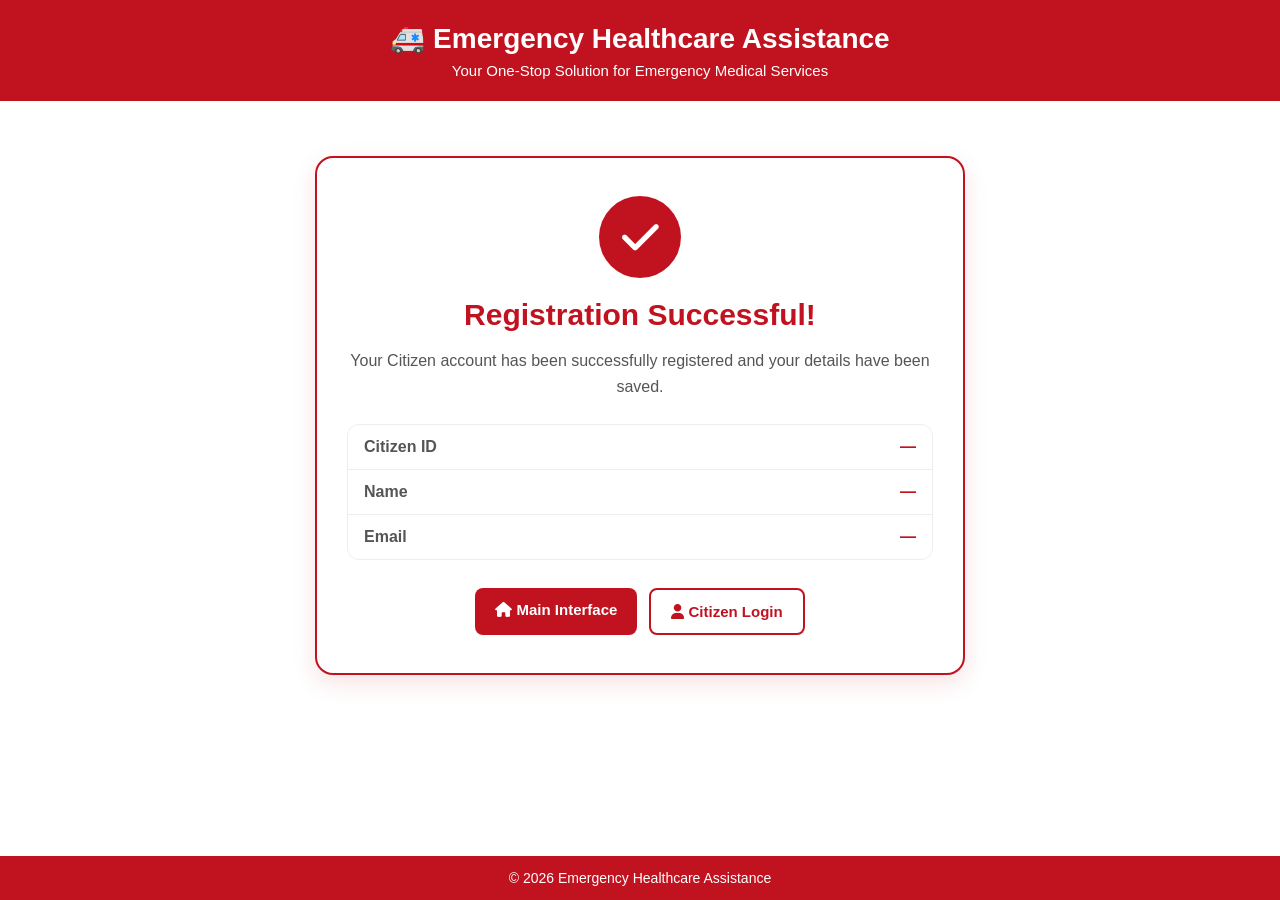
<file: registration_success.html>
<!DOCTYPE html>
<html lang="en">
<head>
    <meta charset="UTF-8">
    <meta name="viewport" content="width=device-width, initial-scale=1.0">
    <title>Registration Successful - Emergency Healthcare Assistance</title>
    <link rel="stylesheet"
          href="https://cdnjs.cloudflare.com/ajax/libs/font-awesome/6.5.2/css/all.min.css">
    <style>
        * { box-sizing: border-box; }

        body {
            margin: 0;
            min-height: 100vh;
            font-family: Arial, sans-serif;
            background: #fff;
            color: #222;
            display: flex;
            flex-direction: column;
        }

        header {
            background: #c1121f;
            color: #fff;
            text-align: center;
            padding: 22px 15px;
        }

        header h1 {
            margin: 0;
            font-size: 28px;
        }

        header p {
            margin: 7px 0 0;
            font-size: 15px;
        }

        .success-wrapper {
            width: min(650px, 92%);
            margin: 55px auto;
        }

        .success-card {
            background: #fff;
            border: 2px solid #c1121f;
            border-radius: 18px;
            padding: 38px 30px;
            text-align: center;
            box-shadow: 0 8px 25px rgba(193, 18, 31, 0.12);
        }

        .success-icon {
            width: 82px;
            height: 82px;
            margin: 0 auto 20px;
            border-radius: 50%;
            background: #c1121f;
            color: #fff;
            display: flex;
            align-items: center;
            justify-content: center;
            font-size: 42px;
        }

        h2 {
            color: #c1121f;
            margin: 8px 0;
            font-size: 30px;
        }

        .message {
            color: #555;
            line-height: 1.6;
            margin-bottom: 25px;
        }

        .details {
            text-align: left;
            border: 1px solid #eee;
            border-radius: 12px;
            overflow: hidden;
            margin: 20px 0 28px;
        }

        .row {
            display: flex;
            justify-content: space-between;
            gap: 20px;
            padding: 13px 16px;
            border-bottom: 1px solid #eee;
        }

        .row:last-child { border-bottom: none; }

        .label {
            font-weight: bold;
            color: #555;
        }

        .value {
            color: #c1121f;
            font-weight: 600;
            text-align: right;
            word-break: break-word;
        }

        .buttons {
            display: flex;
            gap: 12px;
            justify-content: center;
            flex-wrap: wrap;
        }

        button, a {
            border: none;
            border-radius: 8px;
            padding: 13px 20px;
            font-size: 15px;
            font-weight: bold;
            cursor: pointer;
            text-decoration: none;
        }

        .primary {
            background: #c1121f;
            color: #fff;
        }

        .secondary {
            background: #fff;
            color: #c1121f;
            border: 2px solid #c1121f;
        }

        footer {
            margin-top: auto;
            background: #c1121f;
            color: #fff;
            text-align: center;
            padding: 14px;
            font-size: 14px;
        }

        @media (max-width: 520px) {
            .row { flex-direction: column; gap: 5px; }
            .value { text-align: left; }
            h2 { font-size: 25px; }
        }
    </style>
</head>
<body>

<header>
    <h1>🚑 Emergency Healthcare Assistance</h1>
    <p>Your One-Stop Solution for Emergency Medical Services</p>
</header>

<main class="success-wrapper">
    <section class="success-card">
        <div class="success-icon">
            <i class="fa-solid fa-check"></i>
        </div>

        <h2>Registration Successful!</h2>

        <p class="message">
            Your Citizen account has been successfully registered
            and your details have been saved.
        </p>

        <div class="details">
            <div class="row">
                <span class="label">Citizen ID</span>
                <span class="value" id="citizenId">—</span>
            </div>

            <div class="row">
                <span class="label">Name</span>
                <span class="value" id="citizenName">—</span>
            </div>

            <div class="row">
                <span class="label">Email</span>
                <span class="value" id="citizenEmail">—</span>
            </div>
        </div>

        <div class="buttons">
            <a href="index.html" class="primary">
                <i class="fa-solid fa-house"></i> Main Interface
            </a>

            <a href="index.html" class="secondary">
                <i class="fa-solid fa-user"></i> Citizen Login
            </a>
        </div>
    </section>
</main>

<footer>
    © 2026 Emergency Healthcare Assistance
</footer>

<script>
    // Registration data is passed by citizen_register.php through sessionStorage.
    const registration = sessionStorage.getItem("registration_success");

    if (registration) {
        try {
            const data = JSON.parse(registration);

            document.getElementById("citizenId").textContent =
                data.id || "—";

            document.getElementById("citizenName").textContent =
                data.name || "—";

            document.getElementById("citizenEmail").textContent =
                data.email || "—";
        } catch (error) {
            console.error("Invalid registration data.");
        }
    }
</script>

</body>
</html>
</file>
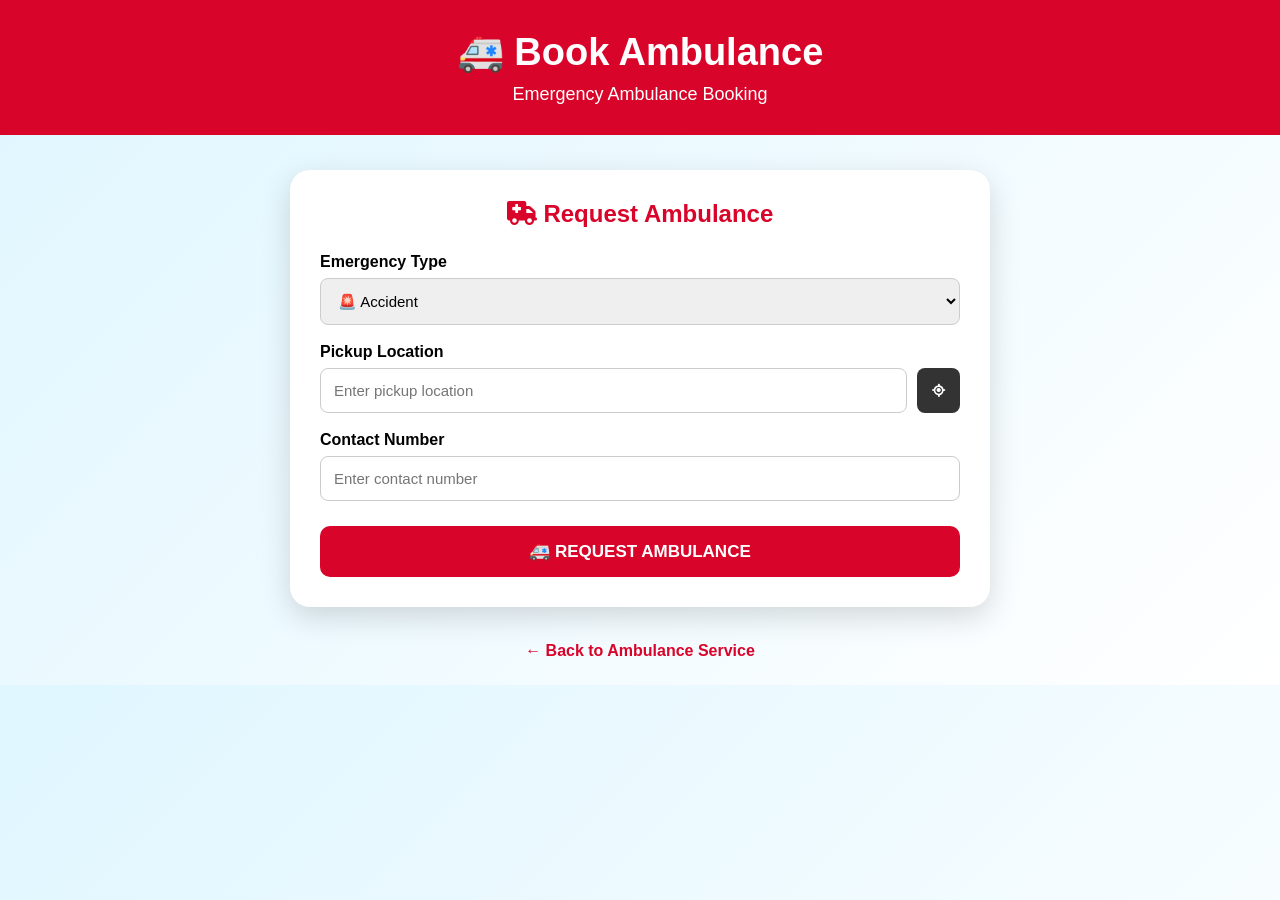
<file: ambulance/book_ambulance.html>
<!DOCTYPE html>
<html lang="en">

<head>

<meta charset="UTF-8">

<meta name="viewport"
content="width=device-width, initial-scale=1.0">

<title>Book Ambulance</title>

<link rel="stylesheet"
href="../style.css">

<link rel="stylesheet"
href="https://cdnjs.cloudflare.com/ajax/libs/font-awesome/6.5.2/css/all.min.css">


<style>

.booking-container{
    width:90%;
    max-width:700px;
    margin:35px auto;
}

.booking-box{
    background:white;
    padding:30px;
    border-radius:20px;
    box-shadow:0 10px 30px rgba(0,0,0,.15);
}

.booking-box h2{
    text-align:center;
    color:#d90429;
    margin-bottom:25px;
}

label{
    display:block;
    font-weight:bold;
    margin-top:18px;
    margin-bottom:7px;
}

input,
select{
    width:100%;
    padding:13px;
    border:1px solid #ccc;
    border-radius:8px;
    font-size:15px;
}

.location-box{
    display:flex;
    gap:10px;
}

.location-box input{
    flex:1;
}

.location-btn{
    background:#333;
    color:white;
    border:none;
    padding:0 15px;
    border-radius:8px;
    cursor:pointer;
}

.book-btn{
    width:100%;
    margin-top:25px;
    padding:15px;
    background:#d90429;
    color:white;
    border:none;
    border-radius:10px;
    font-size:17px;
    font-weight:bold;
    cursor:pointer;
}

.book-btn:hover{
    background:#b80322;
}

.book-btn:disabled{
    background:#888;
    cursor:not-allowed;
}

.result{
    display:none;
    margin-top:25px;
    padding:20px;
    background:#eefaf0;
    border-left:5px solid green;
    border-radius:10px;
}

.driver-details{
    display:none;
    margin-top:20px;
    padding:20px;
    background:white;
    border:2px solid #28a745;
    border-radius:12px;
}

.driver-details h3{
    color:#28a745;
    margin-bottom:15px;
}

.driver-details p{
    margin:10px 0;
}

.driver-phone{
    color:#007bff;
    font-weight:bold;
    text-decoration:none;
}

.track-btn{
    display:block;
    margin-top:15px;
    text-align:center;
    background:#111;
    color:white;
    padding:12px;
    border-radius:8px;
    text-decoration:none;
}

</style>

</head>


<body>


<header>

<h1>🚑 Book Ambulance</h1>

<p>Emergency Ambulance Booking</p>

</header>



<div class="booking-container">

<div class="booking-box">


<h2>

<i class="fa-solid fa-truck-medical"></i>

Request Ambulance

</h2>



<!-- =========================
     EMERGENCY TYPE
========================= -->

<label>

Emergency Type

</label>


<select id="emergencyType">

<option value="Accident">

🚨 Accident

</option>

<option value="Medical Emergency">

🏥 Medical Emergency

</option>

<option value="Critical Patient">

❤️ Critical Patient

</option>

<option value="Other Emergency">

⚠️ Other Emergency

</option>

</select>



<!-- =========================
     PICKUP LOCATION
========================= -->

<label>

Pickup Location

</label>


<div class="location-box">


<input
type="text"
id="location"
placeholder="Enter pickup location"
autocomplete="off">


<button
class="location-btn"
onclick="getLocation()">

<i class="fa-solid fa-location-crosshairs"></i>

</button>


</div>



<!-- =========================
     CONTACT NUMBER
========================= -->

<label>

Contact Number

</label>


<input
type="tel"
id="phone"
placeholder="Enter contact number"
maxlength="10"
autocomplete="tel">



<!-- =========================
     BOOK BUTTON
========================= -->

<button
class="book-btn"
onclick="bookAmbulance()">

🚑 REQUEST AMBULANCE

</button>



<!-- =========================
     BOOKING RESULT
========================= -->

<div
class="result"
id="result">


<h3>

🚑 Ambulance Request

</h3>


<p>

<strong>Booking ID:</strong>

<span id="bookingId"></span>

</p>


<p>

<strong>Status:</strong>

<span id="rideStatus">

Searching for ambulance...

</span>

</p>


<p>

<strong>Emergency:</strong>

<span id="showEmergency"></span>

</p>


<p>

<strong>Pickup:</strong>

<span id="showLocation"></span>

</p>



<!-- =========================
     DRIVER DETAILS
========================= -->

<div
class="driver-details"
id="driverDetails">


<h3>

✅ Driver Accepted Your Ride

</h3>


<p>

<strong>👨‍✈️ Driver Name:</strong>

<span id="driverName"></span>

</p>


<p>

<strong>📞 Phone:</strong>


<a
id="driverPhone"
class="driver-phone"
href="#">

</a>


</p>


<p>

<strong>🚑 Ambulance Number:</strong>

<span id="ambulanceNumber"></span>

</p>


<p>

<strong>🚑 Ambulance Type:</strong>

<span id="ambulanceType"></span>

</p>


</div>



<a
href="track_ambulance.html"
class="track-btn">

🗺️ Track Ambulance

</a>


</div>


</div>

</div>



<a
href="ambulance.html"
style="
display:block;
text-align:center;
margin:25px;
color:#d90429;
font-weight:bold;
text-decoration:none;
">

← Back to Ambulance Service

</a>



<script>


/* ==================================================
   VARIABLES
================================================== */

let pickupLatitude = null;

let pickupLongitude = null;

let bookingStatusInterval = null;



/* ==================================================
   PAGE LOAD
================================================== */

document.addEventListener(
    "DOMContentLoaded",
    function(){

        /*
         * IMPORTANT:
         * Remove old booking status.
         * This prevents old accepted bookings
         * from showing popup when page opens.
         */

  

        /*
         * Load selected driver
         */

        const selectedDriver =
            localStorage.getItem(
                "selected_driver_id"
            );


        if(!selectedDriver){

            alert(
                "No ambulance selected. Please find an ambulance first."
            );

        }


        /*
         * Load saved GPS location
         */

        const savedLat =
            localStorage.getItem(
                "user_latitude"
            );


        const savedLng =
            localStorage.getItem(
                "user_longitude"
            );


        if(
            savedLat &&
            savedLng
        ){

            pickupLatitude =
                parseFloat(savedLat);


            pickupLongitude =
                parseFloat(savedLng);


            document.getElementById(
                "location"
            ).value =

                "Current Location (" +

                pickupLatitude.toFixed(5) +

                ", " +

                pickupLongitude.toFixed(5) +

                ")";

        }

    }
);



/* ==================================================
   GET GPS LOCATION
================================================== */

function getLocation(){


    if(!navigator.geolocation){

        alert(
            "GPS is not supported by this browser."
        );

        return;

    }


    navigator.geolocation.getCurrentPosition(

        function(position){


            pickupLatitude =
                position.coords.latitude;


            pickupLongitude =
                position.coords.longitude;


            document.getElementById(
                "location"
            ).value =

                "Current Location (" +

                pickupLatitude.toFixed(5) +

                ", " +

                pickupLongitude.toFixed(5) +

                ")";


            /*
             * Save location
             */

            localStorage.setItem(
                "user_latitude",
                pickupLatitude
            );


            localStorage.setItem(
                "user_longitude",
                pickupLongitude
            );


        },


        function(error){

            console.log(error);


            alert(
                "Unable to access location. Please enable GPS."
            );

        },


        {

            enableHighAccuracy:true,

            timeout:10000,

            maximumAge:0

        }

    );

}



/* ==================================================
   CHECK DRIVER ACCEPTANCE
================================================== */

function checkBookingStatus(){


    const bookingId =
        localStorage.getItem(
            "booking_id"
        );


    /*
     * If there is no NEW booking,
     * don't check anything.
     */

    if(!bookingId){

        return;

    }


    fetch(

        "http://localhost/Healthcare%20Drivers/get_booking_status.php?booking_id="
        + bookingId

    )


    .then(
        response => response.json()
    )


    .then(
        data => {


            console.log(
                "Booking Status:",
                data
            );


            if(!data.success){

                return;

            }



            /* ========================================
               DRIVER ACCEPTED
            ======================================== */

            if(
                data.status === "accepted"
            ){


                document.getElementById(
                    "rideStatus"
                ).innerHTML =

                    "✅ Driver Accepted Your Ride";



                const driver =
                    data.driver;



                if(driver){


                    document.getElementById(
                        "driverName"
                    ).innerText =

                        driver.name;



                    document.getElementById(
                        "driverPhone"
                    ).innerText =

                        driver.phone;



                    document.getElementById(
                        "driverPhone"
                    ).href =

                        "tel:" +
                        driver.phone;



                    document.getElementById(
                        "ambulanceNumber"
                    ).innerText =

                        driver.ambulance_number;



                    document.getElementById(
                        "ambulanceType"
                    ).innerText =

                        driver.ambulance_type;



                    document.getElementById(
                        "driverDetails"
                    ).style.display =

                        "block";



                    /*
                     * STOP POLLING
                     */

                    clearInterval(
                        bookingStatusInterval
                    );



                    /*
                     * SHOW POPUP ONLY NOW
                     */

                    alert(

                        "🚑 Driver accepted your ride!\n\n" +

                        "Driver: " +

                        driver.name +

                        "\nAmbulance: " +

                        driver.ambulance_number

                    );

                }

            }

        }

    )


    .catch(
        error => {

            console.error(
                "Status check error:",
                error
            );

        }
    );

}

const savedBooking = JSON.parse(
    localStorage.getItem("ambulanceBooking") || "{}"
);

savedBooking.status = "accepted";

savedBooking.driver = {
    name: data.driver.name,
    phone: data.driver.phone,
    ambulance_number: data.driver.ambulance_number,
    ambulance_type: data.driver.ambulance_type
};

localStorage.setItem(
    "ambulanceBooking",
    JSON.stringify(savedBooking)
);




/* ==================================================
   BOOK AMBULANCE
================================================== */

async function bookAmbulance(){


    /* ========================================
       GET VALUES
    ======================================== */


    const emergency =
        document.getElementById(
            "emergencyType"
        ).value;


    const location =
        document.getElementById(
            "location"
        ).value.trim();


    const phone =
        document.getElementById(
            "phone"
        ).value.trim();


    const driverId =
        localStorage.getItem(
            "selected_driver_id"
        );



    /* ========================================
       VALIDATION
    ======================================== */


    if(!driverId){

        alert(
            "Please select an ambulance first."
        );

        return;

    }



    if(!phone){

        alert(
            "Please enter contact number."
        );

        return;

    }



    if(
        !/^[6-9][0-9]{9}$/.test(phone)
    ){

        alert(
            "Please enter a valid 10-digit Indian mobile number."
        );

        return;

    }



    if(!location){

        alert(
            "Please enter pickup location."
        );

        return;

    }



    if(
        pickupLatitude === null ||
        pickupLongitude === null
    ){

        alert(
            "Please click the location button and allow GPS access."
        );

        return;

    }



    /* ========================================
       BUTTON LOADING
    ======================================== */


    const button =
        document.querySelector(
            ".book-btn"
        );


    button.disabled = true;


    button.innerText =
        "🚑 SENDING REQUEST...";



    /* ========================================
       SEND BOOKING
    ======================================== */

    try{


        const response =

            await fetch(

                "http://localhost/Healthcare%20Drivers/create_booking.php",

                {

                    method:"POST",


                    headers:{

                        "Content-Type":
                            "application/json"

                    },


                    body:JSON.stringify({

                        /*
                         * Automatic value.
                         * No patient-name field required.
                         */

                        patient_name:
                            "Emergency Patient",


                        patient_phone:
                            phone,


                        emergency_type:
                            emergency,


                        pickup_address:
                            location,


                        pickup_latitude:
                            pickupLatitude,


                        pickup_longitude:
                            pickupLongitude,


                        /*
                         * No hospital required.
                         */

                        hospital_name:
                            "",


                        hospital_latitude:
                            null,


                        hospital_longitude:
                            null,


                        driver_id:
                            parseInt(driverId)

                    })

                }

            );



        const result =
            await response.json();



        console.log(
            "Booking Response:",
            result
        );



        /* ========================================
           BOOKING SUCCESS
        ======================================== */


        if(result.success){


            /*
             * SHOW BOOKING RESULT
             */

            document.getElementById(
                "bookingId"
            ).innerText =

                result.booking_code;



            document.getElementById(
                "showEmergency"
            ).innerText =

                emergency;



            document.getElementById(
                "showLocation"
            ).innerText =

                location;



            document.getElementById(
                "rideStatus"
            ).innerText =

                "Searching for nearby ambulance...";



            document.getElementById(
                "result"
            ).style.display =

                "block";



            /*
             * Create booking object
             */

            const booking = {


                booking_id:
                    result.booking_id,


                booking_code:
                    result.booking_code,


                driver_id:
                    driverId,


                emergency:
                    emergency,


                location:
                    location,


                latitude:
                    pickupLatitude,


                longitude:
                    pickupLongitude,


                phone:
                    phone,


                status:
                    "searching"

            };



            localStorage.setItem(

                "ambulanceBooking",

                JSON.stringify(booking)

            );



            /*
             * SAVE NEW BOOKING ID
             */

            localStorage.setItem(

                "booking_id",

                result.booking_id

            );



            localStorage.setItem(

                "booking_code",

                result.booking_code

            );



            /*
             * ==================================
             * START STATUS CHECKING
             * ONLY AFTER BOOKING SUCCESS
             * ==================================
             */

            clearInterval(
                bookingStatusInterval
            );


            /*
             * Check once immediately
             */

            checkBookingStatus();



            /*
             * Then check every 3 seconds
             */

            bookingStatusInterval =

                setInterval(

                    checkBookingStatus,

                    3000

                );



            /*
             * BUTTON
             */

            button.innerText =
                "✅ REQUEST SENT";


            button.disabled =
                true;



            /*
             * BOOKING SUCCESS MESSAGE
             */

            alert(
                "🚑 Ambulance request sent successfully!"
            );

        }


        /* ========================================
           BOOKING FAILED
        ======================================== */

        else{


            alert(

                result.message ||

                "Unable to book ambulance."

            );


            button.disabled =
                false;


            button.innerText =
                "🚑 REQUEST AMBULANCE";

        }

    }


    /* ========================================
       SERVER ERROR
    ======================================== */

    catch(error){


        console.error(
            error
        );


        alert(
            "Unable to connect to ambulance server."
        );


        button.disabled =
            false;


        button.innerText =
            "🚑 REQUEST AMBULANCE";

    }

}

</script>


</body>

</html>
</file>
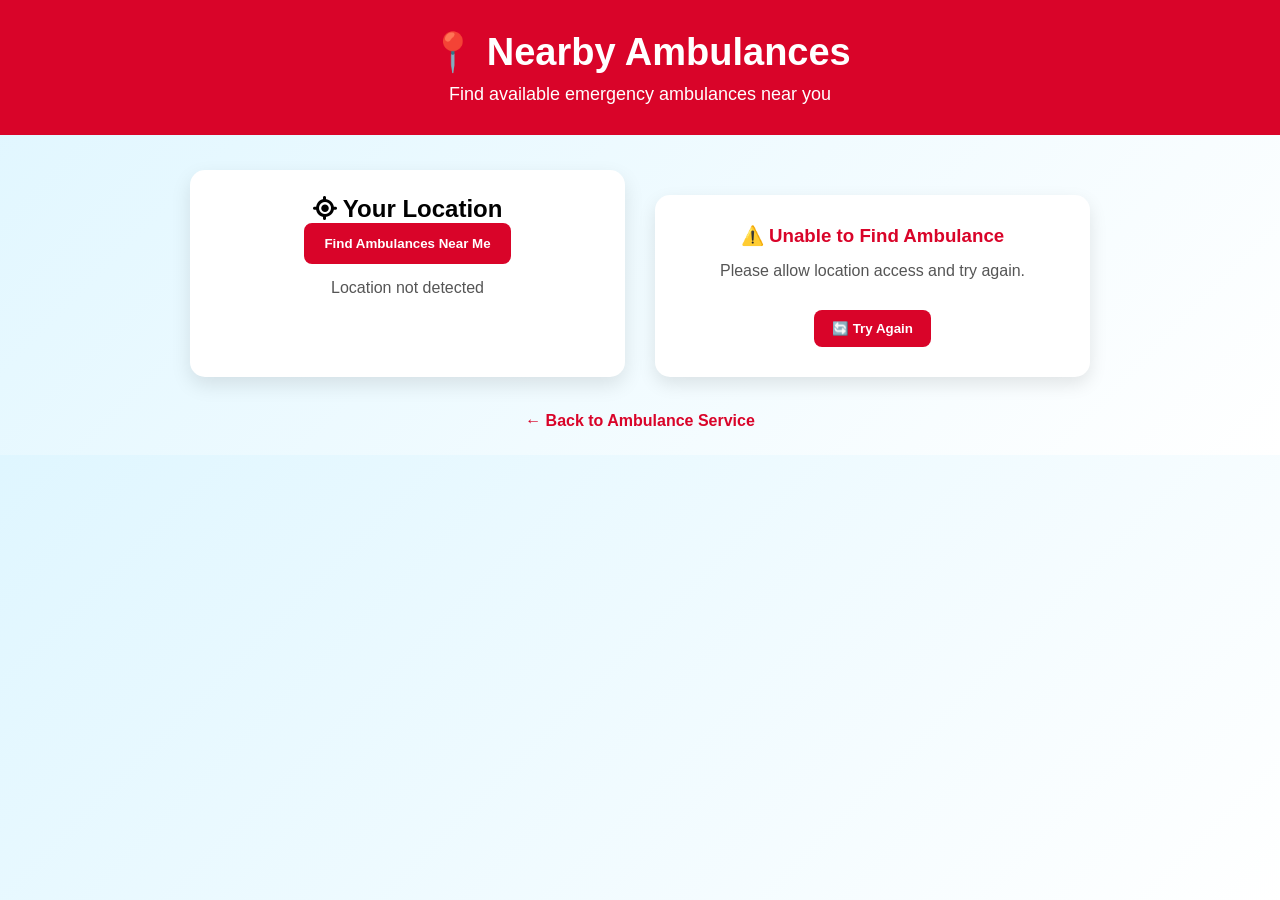
<file: ambulance/find_ambulance.html>
<!DOCTYPE html>
<html lang="en">

<head>

<meta charset="UTF-8">

<meta name="viewport"
content="width=device-width, initial-scale=1.0">

<title>Nearby Ambulances</title>

<link rel="stylesheet" href="../style.css">

<link rel="stylesheet"
href="https://cdnjs.cloudflare.com/ajax/libs/font-awesome/6.5.2/css/all.min.css">

<style>

.container{
    width:90%;
    max-width:900px;
    margin:35px auto;
}

.location{
    background:white;
    padding:25px;
    border-radius:15px;
    box-shadow:0 8px 20px rgba(0,0,0,.1);
    text-align:center;
}

.location button{
    background:#d90429;
    color:white;
    border:none;
    padding:13px 20px;
    border-radius:8px;
    font-weight:bold;
    cursor:pointer;
}

.location button:hover{
    background:#b80322;
}

#locationStatus{
    margin-top:15px;
    color:#555;
}

.ambulances{
    margin-top:25px;
}

.ambulance{
    background:white;
    margin:15px 0;
    padding:20px;
    border-radius:15px;
    box-shadow:0 7px 18px rgba(0,0,0,.1);

    display:flex;
    justify-content:space-between;
    align-items:center;
}

.ambulance i{
    font-size:40px;
    color:#d90429;
}

.info{
    flex:1;
    margin-left:20px;
}

.info h3{
    margin:0 0 8px;
}

.info p{
    margin:5px 0;
}

.available{
    color:green;
    font-weight:bold;
}

.book{
    background:#d90429;
    color:white;
    border:none;
    padding:11px 17px;
    border-radius:8px;
    cursor:pointer;
    font-weight:bold;
}

.book:hover{
    background:#b80322;
}

.loading{
    background:white;
    padding:35px;
    border-radius:15px;
    text-align:center;
    box-shadow:0 7px 18px rgba(0,0,0,.1);
}

.loading i{
    font-size:35px;
    color:#d90429;
    margin-bottom:15px;
}

.no-ambulance{
    background:white;
    padding:35px;
    border-radius:15px;
    text-align:center;
    box-shadow:0 7px 18px rgba(0,0,0,.1);
}

.no-ambulance h3{
    color:#d90429;
}

.retry{
    background:#d90429;
    color:white;
    border:none;
    padding:11px 18px;
    border-radius:8px;
    cursor:pointer;
    font-weight:bold;
    margin-top:15px;
}

.error-box{
    background:white;
    padding:30px;
    border-radius:15px;
    text-align:center;
    box-shadow:0 7px 18px rgba(0,0,0,.1);
}

.error-box h3{
    color:#d90429;
}

.error-box p{
    color:#555;
    margin:15px 0;
}

@media(max-width:600px){

.ambulance{
    flex-direction:column;
    text-align:center;
    gap:15px;
}

.info{
    margin:0;
}

}

</style>

</head>


<body>


<header>

<h1>📍 Nearby Ambulances</h1>

<p>Find available emergency ambulances near you</p>

</header>


<div class="container">


<!-- =====================================
     USER LOCATION
===================================== -->

<div class="location">

<h2>

<i class="fa-solid fa-location-crosshairs"></i>

Your Location

</h2>


<button onclick="findLocation()">

Find Ambulances Near Me

</button>


<p id="locationStatus">

Location not detected

</p>

</div>


<!-- =====================================
     AMBULANCE LIST
===================================== -->

<div class="ambulances" id="ambulanceList">

<!-- Real ambulances will appear here -->

</div>


</div>


<a href="ambulance.html"
style="
display:block;
text-align:center;
margin:25px;
color:#d90429;
font-weight:bold;
text-decoration:none;
">

← Back to Ambulance Service

</a>



<script>


/* =========================================
   BACKEND API
========================================= */

const API_URL =
    "http://localhost/Healthcare%20Drivers/find_nearby_ambulances.php";


/* =========================================
   USER LOCATION
========================================= */

let userLatitude = null;

let userLongitude = null;


/* =========================================
   PAGE LOAD
========================================= */

document.addEventListener(
    "DOMContentLoaded",
    function(){

        findLocation();

    }
);


/* =========================================
   FIND LOCATION
========================================= */

function findLocation(){

    const status =
        document.getElementById(
            "locationStatus"
        );


    status.innerText =
        "Getting your location...";


    showLoading();


    if(!navigator.geolocation){

        showError(
            "GPS is not supported by your browser."
        );

        return;
    }


    navigator.geolocation.getCurrentPosition(

        function(position){

            userLatitude =
                position.coords.latitude;


            userLongitude =
                position.coords.longitude;


            console.log(
                "User Location:",
                userLatitude,
                userLongitude
            );


            status.innerText =
                "Location detected. Searching nearby ambulances...";


            searchNearbyAmbulances();

        },


        function(error){

            console.error(
                "GPS Error:",
                error
            );


            status.innerText =
                "Location not detected";


            showError(
                "Please allow location access and try again."
            );

        },


        {
            enableHighAccuracy:true,

            timeout:15000,

            maximumAge:0

        }

    );

}


/* =========================================
   SEARCH NEARBY AMBULANCES
========================================= */

async function searchNearbyAmbulances(){

    try{


        console.log(
            "Sending location to backend..."
        );


        const response =
            await fetch(

                API_URL,

                {

                    method:"POST",

                    headers:{
                        "Content-Type":
                        "application/json"
                    },

                    body:JSON.stringify({

                        latitude:
                        userLatitude,

                        longitude:
                        userLongitude

                    })

                }

            );


        console.log(
            "HTTP Status:",
            response.status
        );


        const result =
            await response.json();


        console.log(
            "Backend Response:",
            result
        );


        if(!result.success){

            showError(
                result.message ||
                "Unable to find ambulances."
            );

            return;
        }


        displayAmbulances(
            result.ambulances || []
        );


    }

    catch(error){

        console.error(
            "Connection Error:",
            error
        );


        showError(

            "Unable to connect to ambulance server. " +
            "Please make sure XAMPP Apache and MySQL are running."

        );

    }

}


/* =========================================
   DISPLAY REAL AMBULANCES
========================================= */

function displayAmbulances(ambulances){

    const container =
        document.getElementById(
            "ambulanceList"
        );


    if(!container){

        console.error(
            "ambulanceList element not found."
        );

        return;
    }


    /* Clear old/fake cards */

    container.innerHTML = "";


    /* =====================================
       NO AMBULANCES
    ===================================== */

    if(
        !ambulances ||
        ambulances.length === 0
    ){

        container.innerHTML = `

            <div class="no-ambulance">

                <h3>
                    🚑 No Ambulances Nearby
                </h3>

                <p>
                    No verified online ambulances
                    are currently available near
                    your location.
                </p>

                <button
                    class="retry"
                    onclick="findLocation()">

                    🔄 Search Again

                </button>

            </div>

        `;

        return;
    }


    /* =====================================
       CREATE CARDS
    ===================================== */

    ambulances.forEach(
        function(ambulance){

            const card =
                document.createElement(
                    "div"
                );


            card.className =
                "ambulance";


            card.innerHTML = `

                <i class="fa-solid fa-truck-medical"></i>


                <div class="info">

                    <h3>

                        🚑
                        ${escapeHTML(
                            ambulance.ambulance_number
                        )}

                    </h3>


                    <p>

                        👨‍✈️ Driver:

                        <strong>

                            ${escapeHTML(
                                ambulance.driver_name
                            )}

                        </strong>

                    </p>


                    <p>

                        🏥

                        ${escapeHTML(
                            ambulance.ambulance_type
                        )}

                    </p>


                    <p>

                        📍

                        ${ambulance.distance_km}

                        km away

                    </p>


                    <p>

                        ⭐ Experience:

                        ${ambulance.experience_years}

                        years

                    </p>


                    <span class="available">

                        ● Available

                    </span>

                </div>


                <button
                    class="book"
                    onclick="bookAmbulance(
                        ${ambulance.id}
                    )">

                    Book Now

                </button>

            `;


            container.appendChild(
                card
            );

        }
    );

}


/* =========================================
   BOOK AMBULANCE
========================================= */

function bookAmbulance(driverId){

    if(
        !userLatitude ||
        !userLongitude
    ){

        alert(
            "Please detect your location first."
        );

        return;
    }


    localStorage.setItem(
        "selected_driver_id",
        driverId
    );


    localStorage.setItem(
        "user_latitude",
        userLatitude
    );


    localStorage.setItem(
        "user_longitude",
        userLongitude
    );


    console.log(
        "Selected Driver:",
        driverId
    );


    window.location.href =
        "book_ambulance.html";

}


/* =========================================
   LOADING
========================================= */

function showLoading(){

    const container =
        document.getElementById(
            "ambulanceList"
        );


    if(!container) return;


    container.innerHTML = `

        <div class="loading">

            <i class="fa-solid fa-spinner fa-spin"></i>

            <h3>

                Finding nearby ambulances...

            </h3>

            <p>

                Getting your location and
                searching available drivers.

            </p>

        </div>

    `;

}


/* =========================================
   ERROR
========================================= */

function showError(message){

    const container =
        document.getElementById(
            "ambulanceList"
        );


    if(!container) return;


    container.innerHTML = `

        <div class="error-box">

            <h3>

                ⚠️ Unable to Find Ambulance

            </h3>


            <p>

                ${escapeHTML(message)}

            </p>


            <button
                class="retry"
                onclick="findLocation()">

                🔄 Try Again

            </button>

        </div>

    `;

}


/* =========================================
   HTML SECURITY
========================================= */

function escapeHTML(value){

    return String(value)

        .replace(
            /&/g,
            "&amp;"
        )

        .replace(
            /</g,
            "&lt;"
        )

        .replace(
            />/g,
            "&gt;"
        )

        .replace(
            /"/g,
            "&quot;"
        )

        .replace(
            /'/g,
            "&#039;"
        );

}


</script>


</body>

</html>
</file>
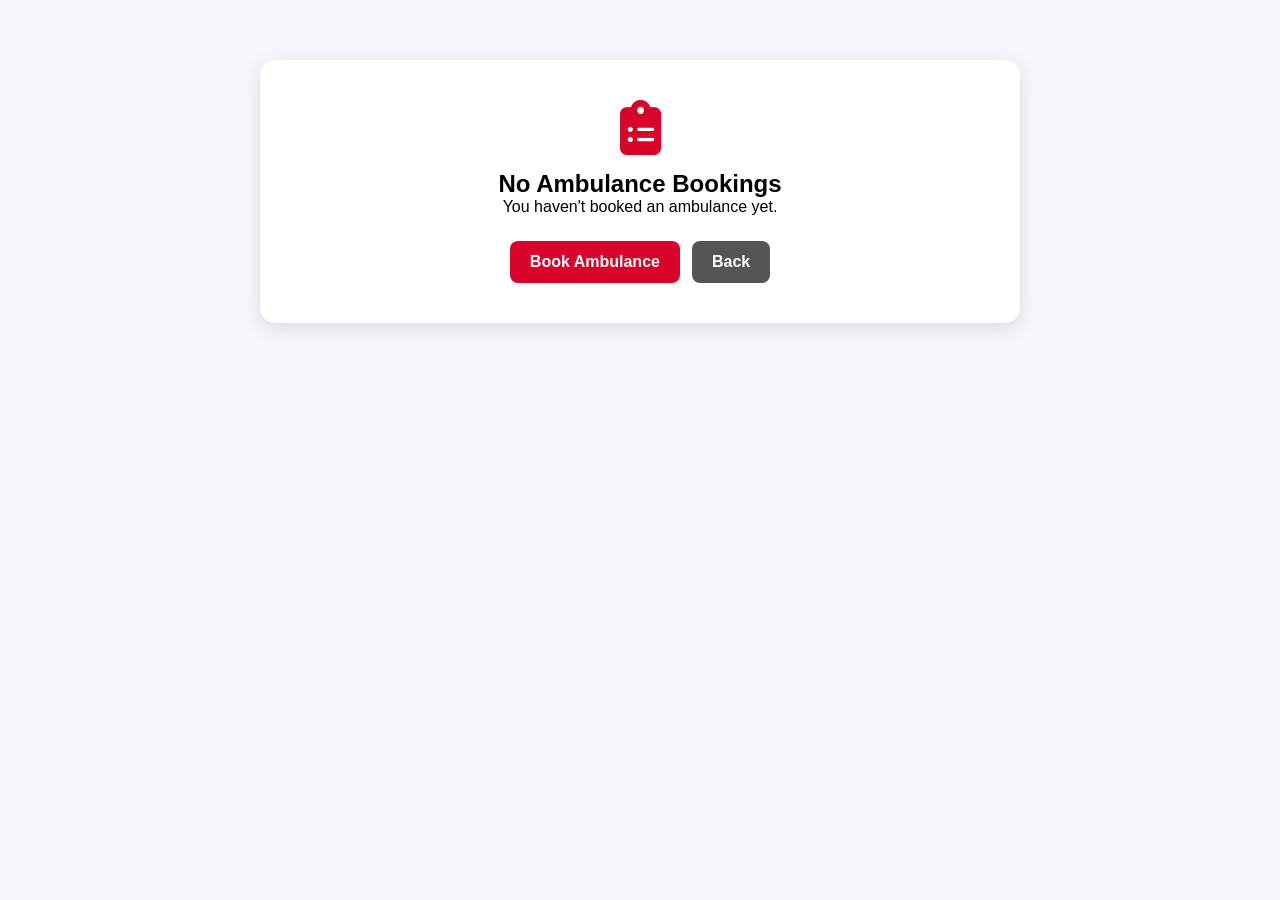
<file: ambulance/my_bookings.html>
<!DOCTYPE html>
<html lang="en">
<head>
    <meta charset="UTF-8">
    <meta name="viewport" content="width=device-width, initial-scale=1.0">

    <title>My Ambulance Bookings - HealthResQ</title>

    <link rel="stylesheet" href="../style.css">

    <link rel="stylesheet"
        href="https://cdnjs.cloudflare.com/ajax/libs/font-awesome/6.5.2/css/all.min.css">

    <style>
        body {
            background: #f5f7fa;
            font-family: Arial, sans-serif;
        }

        .booking-container {
            max-width: 800px;
            margin: 40px auto;
            padding: 20px;
        }

        .booking-header {
            background: #d90429;
            color: white;
            padding: 25px;
            border-radius: 15px 15px 0 0;
            text-align: center;
        }

        .booking-header i {
            font-size: 45px;
            margin-bottom: 10px;
        }

        .booking-card {
            background: white;
            padding: 25px;
            border-radius: 0 0 15px 15px;
            box-shadow: 0 5px 20px rgba(0,0,0,0.12);
        }

        .section-title {
            color: #d90429;
            margin-top: 20px;
            margin-bottom: 12px;
            border-bottom: 1px solid #ddd;
            padding-bottom: 8px;
        }

        .detail {
            display: flex;
            justify-content: space-between;
            gap: 20px;
            padding: 12px 0;
            border-bottom: 1px solid #eee;
        }

        .detail strong {
            color: #333;
        }

        .detail span {
            text-align: right;
            color: #555;
        }

        .status {
            display: inline-block;
            padding: 6px 12px;
            border-radius: 20px;
            font-weight: bold;
            text-transform: capitalize;
        }

        .status.searching {
            background: #fff3cd;
            color: #856404;
        }

        .status.accepted {
            background: #d1e7dd;
            color: #0f5132;
        }

        .driver-box {
            background: #f8f9fa;
            padding: 15px;
            border-radius: 10px;
            margin-top: 10px;
        }

        .buttons {
            display: flex;
            gap: 12px;
            flex-wrap: wrap;
            margin-top: 25px;
        }

        .btn {
            text-decoration: none;
            border: none;
            padding: 12px 20px;
            border-radius: 8px;
            cursor: pointer;
            font-weight: bold;
            display: inline-block;
        }

        .btn-primary {
            background: #d90429;
            color: white;
        }

        .btn-secondary {
            background: #555;
            color: white;
        }

        .no-booking {
            background: white;
            padding: 40px 25px;
            text-align: center;
            border-radius: 15px;
            box-shadow: 0 5px 20px rgba(0,0,0,0.12);
        }

        .no-booking i {
            font-size: 55px;
            color: #d90429;
            margin-bottom: 15px;
        }

        @media (max-width: 600px) {
            .detail {
                flex-direction: column;
                gap: 5px;
            }

            .detail span {
                text-align: left;
            }
        }
    </style>
</head>

<body>

<div class="booking-container">

    <div id="bookingContent"></div>

</div>

<script>

let statusTimer = null;

function escapeHTML(value) {
    return String(value ?? "")
        .replace(/&/g, "&amp;")
        .replace(/</g, "&lt;")
        .replace(/>/g, "&gt;")
        .replace(/"/g, "&quot;")
        .replace(/'/g, "&#039;");
}


function getBooking() {

    const saved = localStorage.getItem("ambulanceBooking");

    if (!saved) {
        return null;
    }

    try {
        return JSON.parse(saved);
    } catch (error) {
        return null;
    }
}


function saveBooking(booking) {

    localStorage.setItem(
        "ambulanceBooking",
        JSON.stringify(booking)
    );
}


function renderBooking(booking) {

    const container = document.getElementById("bookingContent");

    if (!booking) {

        container.innerHTML = `
            <div class="no-booking">

                <i class="fa-solid fa-clipboard-list"></i>

                <h2>No Ambulance Bookings</h2>

                <p>
                    You haven't booked an ambulance yet.
                </p>

                <div class="buttons" style="justify-content:center;">

                    <a href="book_ambulance.html"
                       class="btn btn-primary">
                        Book Ambulance
                    </a>

                    <a href="ambulance.html"
                       class="btn btn-secondary">
                        Back
                    </a>

                </div>

            </div>
        `;

        return;
    }


    const status = booking.status || "searching";


    let statusClass = "searching";

    if (status === "accepted") {
        statusClass = "accepted";
    }


    let statusText = status;


    if (status === "accepted") {
        statusText = "Driver Accepted";
    }
    else if (status === "searching") {
        statusText = "Searching";
    }


    let driverSection = "";


    if (booking.driver) {

        driverSection = `

            <h3 class="section-title">
                <i class="fa-solid fa-truck-medical"></i>
                Driver & Ambulance Details
            </h3>

            <div class="driver-box">

                <div class="detail">
                    <strong>Driver Name</strong>
                    <span>
                        ${escapeHTML(
                            booking.driver.name || "Not available"
                        )}
                    </span>
                </div>

                <div class="detail">
                    <strong>Driver Phone</strong>
                    <span>
                        ${escapeHTML(
                            booking.driver.phone || "Not available"
                        )}
                    </span>
                </div>

                <div class="detail">
                    <strong>Ambulance Number</strong>
                    <span>
                        ${escapeHTML(
                            booking.driver.ambulance_number || "Not available"
                        )}
                    </span>
                </div>

                <div class="detail">
                    <strong>Ambulance Type</strong>
                    <span>
                        ${escapeHTML(
                            booking.driver.ambulance_type || "Not available"
                        )}
                    </span>
                </div>

            </div>
        `;

    } else {

        driverSection = `

            <h3 class="section-title">
                <i class="fa-solid fa-truck-medical"></i>
                Driver & Ambulance Details
            </h3>

            <div class="driver-box">

                <p id="searchMessage">

                    <i class="fa-solid fa-spinner fa-spin"></i>

                    Searching for an ambulance...

                </p>

            </div>

        `;
    }


    container.innerHTML = `

        <div class="booking-header">

            <i class="fa-solid fa-clipboard-list"></i>

            <h1>My Ambulance Booking</h1>

            <p>HealthResQ</p>

        </div>


        <div class="booking-card">

            <h3 class="section-title">

                <i class="fa-solid fa-file-medical"></i>

                Booking Details

            </h3>


            <div class="detail">

                <strong>Booking ID</strong>

                <span>
                    ${escapeHTML(
                        booking.booking_id || "N/A"
                    )}
                </span>

            </div>


            <div class="detail">

                <strong>Booking Code</strong>

                <span>
                    ${escapeHTML(
                        booking.booking_code || "N/A"
                    )}
                </span>

            </div>


            <div class="detail">

                <strong>Status</strong>

                <span>

                    <span class="status ${statusClass}">

                        ${escapeHTML(statusText)}

                    </span>

                </span>

            </div>


            <div class="detail">

                <strong>Emergency Type</strong>

                <span>
                    ${escapeHTML(
                        booking.emergency || "N/A"
                    )}
                </span>

            </div>


            <div class="detail">

                <strong>Pickup Location</strong>

                <span>
                    ${escapeHTML(
                        booking.location || "N/A"
                    )}
                </span>

            </div>


            <div class="detail">

                <strong>Contact Number</strong>

                <span>
                    ${escapeHTML(
                        booking.phone || "N/A"
                    )}
                </span>

            </div>


            ${driverSection}


            <div class="buttons">

                ${
                    booking.driver
                    ? `
                        <a href="track_ambulance.html"
                           class="btn btn-primary">

                            <i class="fa-solid fa-location-dot"></i>

                            Track Ambulance

                        </a>
                    `
                    : ""
                }


                <a href="ambulance.html"
                   class="btn btn-secondary">

                    <i class="fa-solid fa-arrow-left"></i>

                    Back

                </a>

            </div>


        </div>

    `;
}


/* CHECK REAL BOOKING STATUS FROM BACKEND */

async function checkBookingStatus() {

    const booking = getBooking();

    if (!booking || !booking.booking_id) {
        return;
    }


    try {

        const response = await fetch(
            "http://localhost/Healthcare%20Drivers/get_booking_status.php?booking_id="
            + encodeURIComponent(booking.booking_id),
            {
                cache: "no-store"
            }
        );


        const data = await response.json();


        console.log("Booking status:", data);


        if (data.success) {

            /*
             * Update status
             */

            booking.status = data.status;


            /*
             * If driver accepted,
             * save driver details
             */

            if (
                data.status === "accepted" &&
                data.driver
            ) {

                booking.driver = {

                    name: data.driver.name,

                    phone: data.driver.phone,

                    ambulance_number:
                        data.driver.ambulance_number,

                    ambulance_type:
                        data.driver.ambulance_type

                };

            }


            /*
             * Save updated booking
             */

            saveBooking(booking);


            /*
             * Update screen
             */

            renderBooking(booking);


            /*
             * Stop checking after driver accepts
             */

            if (data.status === "accepted") {

                if (statusTimer) {

                    clearInterval(statusTimer);

                    statusTimer = null;

                }

            }

        }

    }
    catch (error) {

        console.error(
            "Booking status error:",
            error
        );

    }

}


/* FIRST LOAD */

const booking = getBooking();

renderBooking(booking);


/* CHECK IMMEDIATELY */

checkBookingStatus();


/* CHECK EVERY 3 SECONDS */

statusTimer = setInterval(
    checkBookingStatus,
    3000
);

</script>

</body>
</html>
</file>
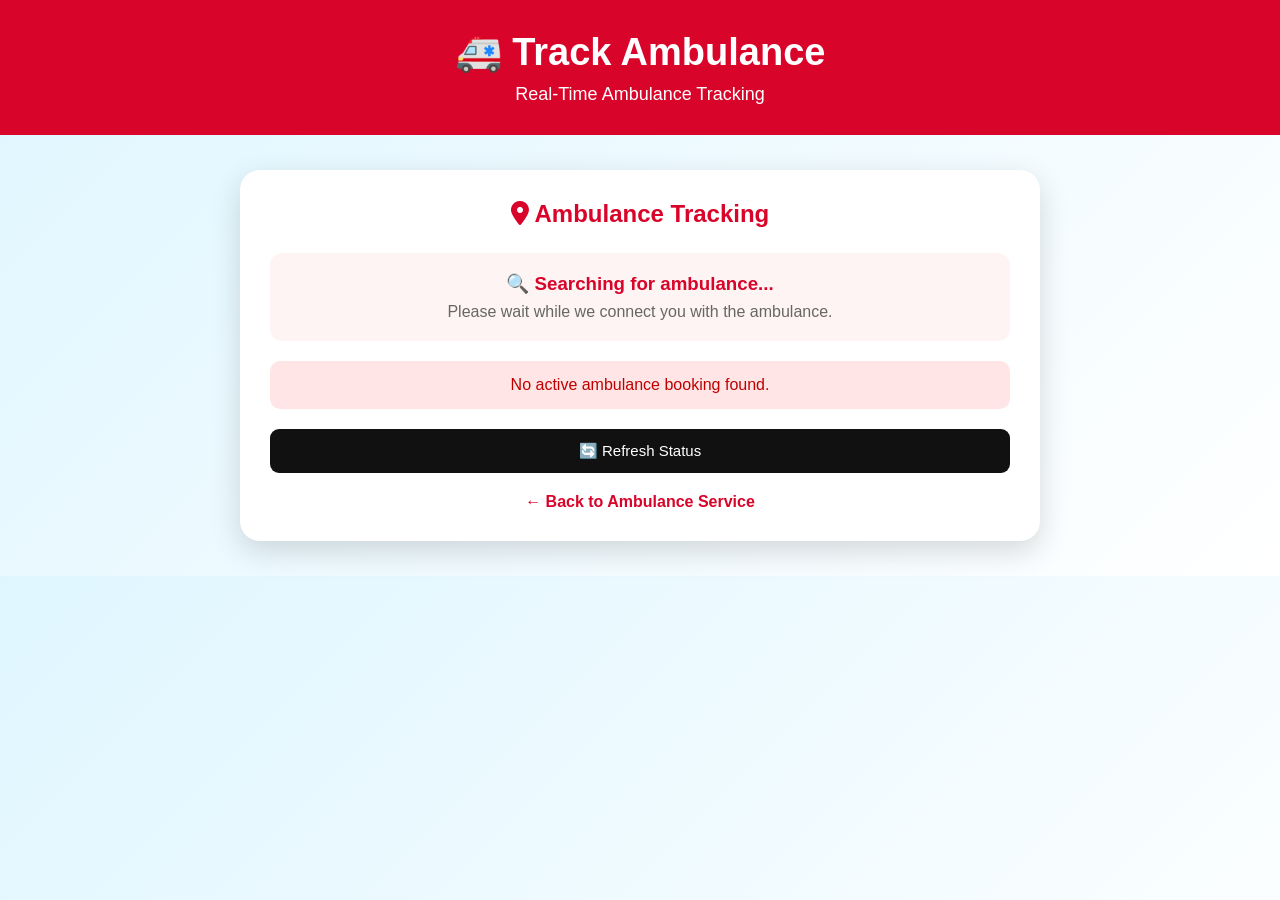
<file: ambulance/track_ambulance.html>
<!DOCTYPE html>
<html lang="en">

<head>

<meta charset="UTF-8">

<meta name="viewport"
content="width=device-width, initial-scale=1.0">

<title>Track Ambulance</title>

<link rel="stylesheet" href="../style.css">

<link rel="stylesheet"
href="https://cdnjs.cloudflare.com/ajax/libs/font-awesome/6.5.2/css/all.min.css">


<style>

.track-container{
    width:90%;
    max-width:800px;
    margin:35px auto;
}

.track-box{
    background:white;
    padding:30px;
    border-radius:20px;
    box-shadow:0 10px 30px rgba(0,0,0,.15);
}

.track-box h2{
    text-align:center;
    color:#d90429;
    margin-bottom:25px;
}


/* STATUS */

.status-box{
    text-align:center;
    padding:20px;
    background:#fff4f4;
    border-radius:12px;
    margin-bottom:20px;
}

.status-box h3{
    color:#d90429;
    margin-bottom:8px;
}

.status-box p{
    color:#666;
}


/* DRIVER */

.driver-box{
    display:none;
    background:#f7f9fc;
    padding:20px;
    border-radius:12px;
    margin-top:20px;
}

.driver-box h3{
    color:#d90429;
    margin-bottom:15px;
}

.driver-detail{
    padding:10px 0;
    border-bottom:1px solid #ddd;
}

.driver-detail:last-child{
    border-bottom:none;
}


/* MAP */

.map-box{
    display:none;
    margin-top:20px;
}

.map-box h3{
    margin-bottom:12px;
}

.map{
    height:300px;
    background:#e8eef5;
    border-radius:12px;
    display:flex;
    justify-content:center;
    align-items:center;
    text-align:center;
    color:#555;
}


/* CALL */

.call-btn{
    display:block;
    margin-top:15px;
    text-align:center;
    background:#168b35;
    color:white;
    padding:13px;
    border-radius:9px;
    text-decoration:none;
    font-weight:bold;
}


/* REFRESH */

.refresh-btn{
    width:100%;
    margin-top:20px;
    padding:13px;
    border:none;
    background:#111;
    color:white;
    border-radius:9px;
    cursor:pointer;
    font-size:15px;
}


/* BACK */

.back-btn{
    display:block;
    text-align:center;
    margin-top:20px;
    color:#d90429;
    font-weight:bold;
    text-decoration:none;
}


/* ERROR */

.error{
    display:none;
    background:#ffe5e5;
    color:#c00000;
    padding:15px;
    border-radius:10px;
    margin-top:15px;
    text-align:center;
}

</style>

</head>


<body>


<header>

<h1>🚑 Track Ambulance</h1>

<p>Real-Time Ambulance Tracking</p>

</header>


<div class="track-container">

<div class="track-box">


<h2>

<i class="fa-solid fa-location-dot"></i>

Ambulance Tracking

</h2>


<!-- BOOKING STATUS -->

<div class="status-box">

<h3 id="statusText">

🔍 Searching for ambulance...

</h3>

<p id="statusMessage">

Please wait while we connect you with the ambulance.

</p>

</div>


<!-- DRIVER INFORMATION -->

<div
class="driver-box"
id="driverBox">

<h3>

🚑 Driver Details

</h3>


<div class="driver-detail">

<strong>
Driver:
</strong>

<span id="driverName">
-
</span>

</div>


<div class="driver-detail">

<strong>
Ambulance:
</strong>

<span id="ambulanceNumber">
-
</span>

</div>


<div class="driver-detail">

<strong>
Type:
</strong>

<span id="ambulanceType">
-
</span>

</div>


<div class="driver-detail">

<strong>
Driver Status:
</strong>

<span id="driverStatus">
-
</span>

</div>


<a
id="callDriver"
class="call-btn"
href="#">

📞 Call Driver

</a>

</div>


<!-- MAP -->

<div
class="map-box"
id="mapBox">

<h3>
📍 Live Location
</h3>


<div class="map">

<div>

🚑

<p id="mapText">

Waiting for driver's GPS location...

</p>

</div>

</div>

</div>


<!-- ERROR -->

<div
class="error"
id="errorBox">

Unable to load booking information.

</div>


<button
class="refresh-btn"
onclick="loadBooking()">

🔄 Refresh Status

</button>


<a
href="ambulance.html"
class="back-btn">

← Back to Ambulance Service

</a>


</div>

</div>


<script>


/* =========================================
   VARIABLES
========================================= */

const bookingId =
    localStorage.getItem(
        "booking_id"
    );


let trackingTimer = null;


/* =========================================
   CHECK BOOKING
========================================= */

if(!bookingId){

    document.getElementById(
        "errorBox"
    ).style.display =
        "block";


    document.getElementById(
        "errorBox"
    ).innerText =
        "No active ambulance booking found.";

}


/* =========================================
   LOAD BOOKING
========================================= */

async function loadBooking(){

    if(!bookingId){

        return;

    }


    try{

        const response =
            await fetch(
                "http://localhost/Healthcare%20Drivers/get_booking_details.php",
                {

                    method:"POST",

                    headers:{
                        "Content-Type":
                            "application/json"
                    },

                    body:JSON.stringify({

                        booking_id:
                            parseInt(
                                bookingId
                            )

                    })

                }
            );


        const result =
            await response.json();


        console.log(
            "BOOKING:",
            result
        );


        if(!result.success){

            showError(
                result.message ||
                "Unable to load booking."
            );

            return;

        }


        hideError();


        const booking =
            result.booking;


        const driver =
            result.driver;


        /* =========================
           UPDATE STATUS
        ========================= */

        updateStatus(
            booking.status
        );


        /* =========================
           DRIVER
        ========================= */

        if(driver){

            showDriver(
                driver
            );

        }


    }
    catch(error){

        console.error(
            "TRACKING ERROR:",
            error
        );


        showError(
            "Unable to connect to ambulance server."
        );

    }

}


/* =========================================
   STATUS
========================================= */

function updateStatus(
    status
){

    const statusText =
        document.getElementById(
            "statusText"
        );


    const statusMessage =
        document.getElementById(
            "statusMessage"
        );


    switch(status){

        case "searching":

            statusText.innerText =
                "🔍 Searching for ambulance...";

            statusMessage.innerText =
                "Your request has been sent to the selected ambulance.";

            break;


        case "accepted":

            statusText.innerText =
                "✅ Ambulance Accepted";

            statusMessage.innerText =
                "The ambulance driver has accepted your request.";

            break;


        case "arriving":

            statusText.innerText =
                "🚑 Ambulance is Arriving";

            statusMessage.innerText =
                "Your ambulance is on the way.";

            break;


        case "picked_up":

            statusText.innerText =
                "🚑 Patient Picked Up";

            statusMessage.innerText =
                "The patient has been picked up.";

            break;


        case "completed":

            statusText.innerText =
                "🏥 Trip Completed";

            statusMessage.innerText =
                "The ambulance trip has been completed.";

            stopTracking();

            break;


        default:

            statusText.innerText =
                "🚑 Booking Status: " +
                status;

    }

}


/* =========================================
   SHOW DRIVER
========================================= */

function showDriver(
    driver
){

    const driverBox =
        document.getElementById(
            "driverBox"
        );


    driverBox.style.display =
        "block";


    document.getElementById(
        "driverName"
    ).innerText =
        driver.name ||
        "-";


    document.getElementById(
        "ambulanceNumber"
    ).innerText =
        driver.ambulance_number ||
        "-";


    document.getElementById(
        "ambulanceType"
    ).innerText =
        driver.ambulance_type ||
        "-";


    document.getElementById(
        "driverStatus"
    ).innerText =
        driver.status ||
        "-";


    if(driver.phone){

        document.getElementById(
            "callDriver"
        ).href =
            "tel:" +
            driver.phone;

    }


    /* =========================
       DRIVER GPS
    ========================= */

    if(
        driver.latitude !== null &&
        driver.longitude !== null
    ){

        document.getElementById(
            "mapBox"
        ).style.display =
            "block";


        document.getElementById(
            "mapText"
        ).innerHTML =

            "🚑 Driver Location<br><br>" +

            "Latitude: " +
            Number(
                driver.latitude
            ).toFixed(6) +

            "<br>" +

            "Longitude: " +
            Number(
                driver.longitude
            ).toFixed(6);

    }

}


/* =========================================
   ERROR
========================================= */

function showError(
    message
){

    const box =
        document.getElementById(
            "errorBox"
        );


    box.innerText =
        message;


    box.style.display =
        "block";

}


function hideError(){

    document.getElementById(
        "errorBox"
    ).style.display =
        "none";

}


/* =========================================
   AUTO TRACKING
========================================= */

function startTracking(){

    if(trackingTimer !== null){

        return;

    }


    trackingTimer =
        setInterval(
            loadBooking,
            5000
        );

}


function stopTracking(){

    if(trackingTimer !== null){

        clearInterval(
            trackingTimer
        );

        trackingTimer =
            null;

    }

}


/* =========================================
   START
========================================= */

loadBooking();

startTracking();


</script>


</body>

</html>
</file>
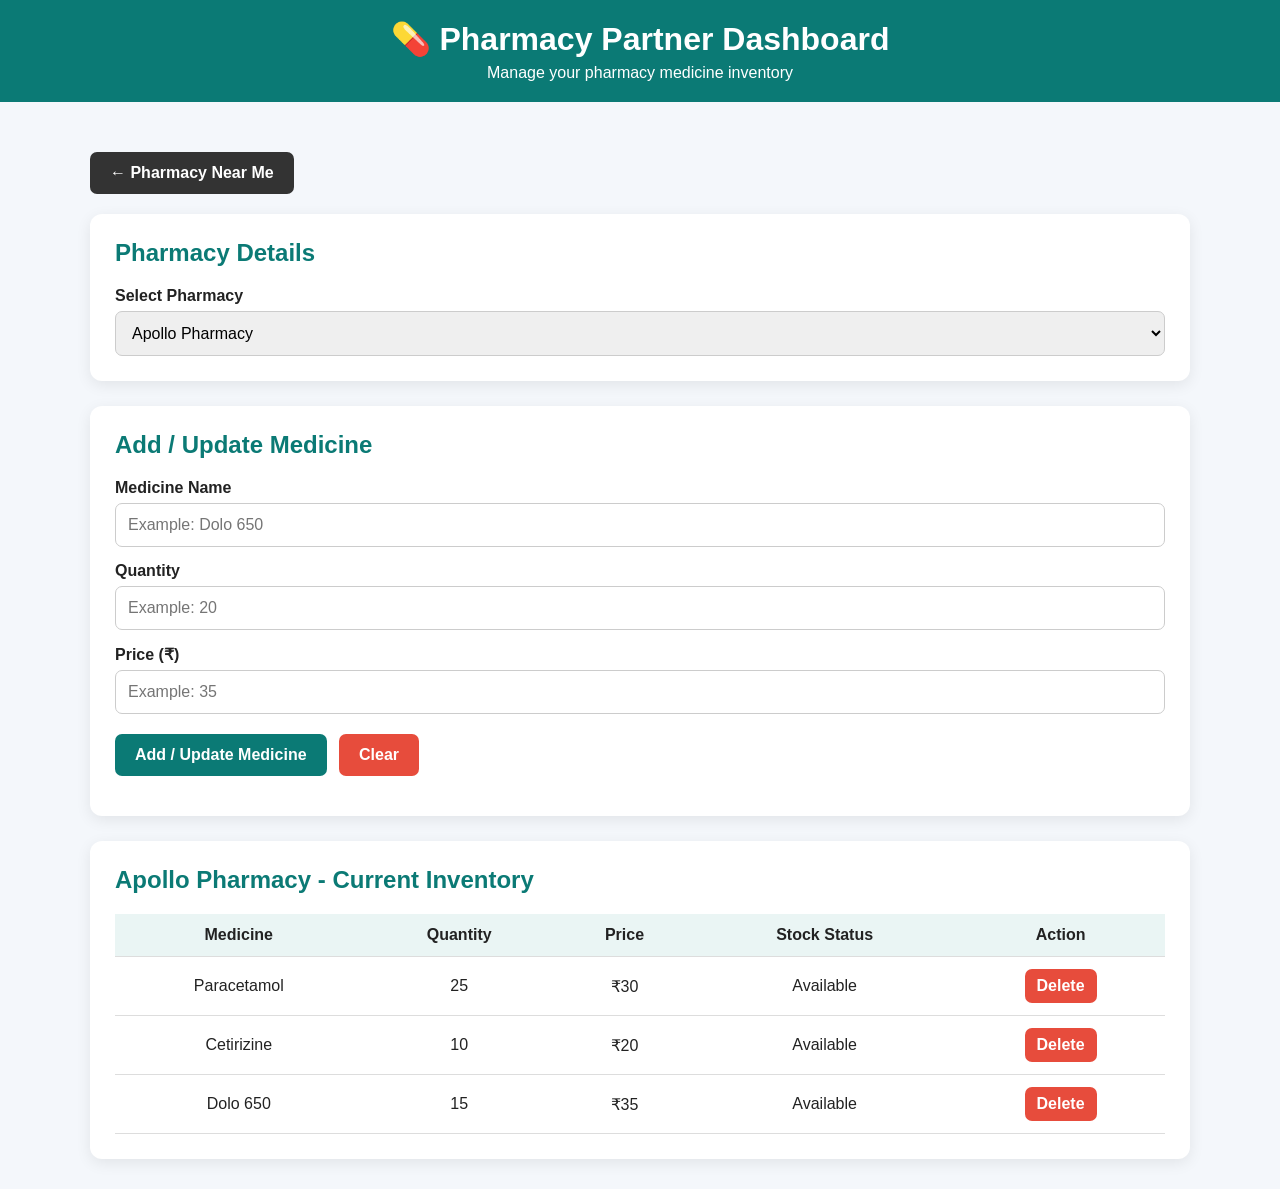
<file: pharmacy/pharmacy_dashboard.html>
<!DOCTYPE html>
<html lang="en">

<head>

<meta charset="UTF-8">
<meta name="viewport" content="width=device-width, initial-scale=1.0">

<title>Pharmacy Dashboard</title>

<style>

* {
    margin: 0;
    padding: 0;
    box-sizing: border-box;
    font-family: Arial, sans-serif;
}

body {
    background: #f4f7fb;
    color: #222;
}

header {
    background: #0b7a75;
    color: white;
    padding: 20px;
    text-align: center;
}

header h1 {
    margin-bottom: 6px;
}

.container {
    width: 90%;
    max-width: 1100px;
    margin: 30px auto;
}

.card {
    background: white;
    padding: 25px;
    border-radius: 12px;
    box-shadow: 0 4px 15px rgba(0,0,0,0.08);
    margin-bottom: 25px;
}

.card h2 {
    margin-bottom: 20px;
    color: #0b7a75;
}

label {
    display: block;
    margin-top: 15px;
    margin-bottom: 6px;
    font-weight: bold;
}

input,
select {
    width: 100%;
    padding: 12px;
    border: 1px solid #ccc;
    border-radius: 7px;
    font-size: 16px;
}

button {
    margin-top: 20px;
    padding: 12px 20px;
    border: none;
    border-radius: 7px;
    cursor: pointer;
    font-size: 16px;
    font-weight: bold;
}

.save-btn {
    background: #0b7a75;
    color: white;
}

.save-btn:hover {
    background: #095f5b;
}

.clear-btn {
    background: #e74c3c;
    color: white;
    margin-left: 8px;
}

.home-btn {
    background: #333;
    color: white;
    margin-bottom: 20px;
}

.message {
    margin-top: 15px;
    font-weight: bold;
}

table {
    width: 100%;
    border-collapse: collapse;
    margin-top: 15px;
}

th,
td {
    padding: 12px;
    border-bottom: 1px solid #ddd;
    text-align: center;
}

th {
    background: #eaf5f4;
}

.delete-btn {
    background: #e74c3c;
    color: white;
    padding: 8px 12px;
    margin: 0;
}

@media(max-width:700px) {

    .container {
        width: 95%;
    }

    table {
        font-size: 13px;
    }

    th,
    td {
        padding: 8px;
    }
}

</style>

</head>


<body>

<header>

    <h1>💊 Pharmacy Partner Dashboard</h1>

    <p>Manage your pharmacy medicine inventory</p>

</header>


<div class="container">

    <button class="home-btn" onclick="goToPharmacy()">
        ← Pharmacy Near Me
    </button>


    <!-- PHARMACY SELECTION -->

    <div class="card">

        <h2>Pharmacy Details</h2>

        <label>Select Pharmacy</label>

        <select id="pharmacySelect" onchange="loadSelectedPharmacy()">

            <option value="apollo">
                Apollo Pharmacy
            </option>

            <option value="medplus">
                MedPlus Pharmacy
            </option>

            <option value="sri-sai">
                Sri Sai Medicals
            </option>

        </select>

    </div>


    <!-- ADD MEDICINE -->

    <div class="card">

        <h2>Add / Update Medicine</h2>

        <label>Medicine Name</label>

        <input
            type="text"
            id="medicineName"
            placeholder="Example: Dolo 650"
        >


        <label>Quantity</label>

        <input
            type="number"
            id="medicineQuantity"
            min="0"
            placeholder="Example: 20"
        >


        <label>Price (₹)</label>

        <input
            type="number"
            id="medicinePrice"
            min="0"
            step="0.01"
            placeholder="Example: 35"
        >


        <button
            class="save-btn"
            onclick="saveMedicine()"
        >
            Add / Update Medicine
        </button>


        <button
            class="clear-btn"
            onclick="clearForm()"
        >
            Clear
        </button>


        <div
            class="message"
            id="message"
        ></div>

    </div>


    <!-- INVENTORY -->

    <div class="card">

        <h2 id="inventoryTitle">
            Current Inventory
        </h2>

        <div id="inventoryTable"></div>

    </div>

</div>


<script>

/* =====================================================
   DEFAULT PHARMACY DATA
===================================================== */

const defaultInventories = {

    "apollo": {

        "paracetamol": {
            displayName: "Paracetamol",
            quantity: 25,
            price: 30
        },

        "cetirizine": {
            displayName: "Cetirizine",
            quantity: 10,
            price: 20
        },

        "dolo 650": {
            displayName: "Dolo 650",
            quantity: 15,
            price: 35
        }

    },


    "medplus": {

        "paracetamol": {
            displayName: "Paracetamol",
            quantity: 10,
            price: 28
        },

        "azithromycin": {
            displayName: "Azithromycin",
            quantity: 8,
            price: 50
        },

        "cetirizine": {
            displayName: "Cetirizine",
            quantity: 20,
            price: 18
        }

    },


    "sri-sai": {

        "paracetamol": {
            displayName: "Paracetamol",
            quantity: 5,
            price: 25
        },

        "dolo 650": {
            displayName: "Dolo 650",
            quantity: 12,
            price: 32
        },

        "azithromycin": {
            displayName: "Azithromycin",
            quantity: 6,
            price: 48
        }

    }

};


/* =====================================================
   LOAD INVENTORY
===================================================== */

function getInventories() {

    const saved =
        localStorage.getItem("pharmacyInventories");

    if (saved) {

        try {

            return JSON.parse(saved);

        } catch (error) {

            console.log(
                "Inventory data corrupted. Resetting."
            );

        }

    }


    localStorage.setItem(
        "pharmacyInventories",
        JSON.stringify(defaultInventories)
    );

    return JSON.parse(
        JSON.stringify(defaultInventories)
    );
}


/* =====================================================
   SAVE ALL INVENTORIES
===================================================== */

function saveInventories(data) {

    localStorage.setItem(
        "pharmacyInventories",
        JSON.stringify(data)
    );

}


/* =====================================================
   SELECTED PHARMACY
===================================================== */

let selectedPharmacy =
    document.getElementById("pharmacySelect").value;


/* =====================================================
   LOAD SELECTED PHARMACY
===================================================== */

function loadSelectedPharmacy() {

    selectedPharmacy =
        document.getElementById("pharmacySelect").value;

    clearForm();

    displayInventory();

}


/* =====================================================
   SAVE MEDICINE
===================================================== */

function saveMedicine() {

    const name =
        document
        .getElementById("medicineName")
        .value
        .trim();


    const quantity =
        Number(
            document
            .getElementById("medicineQuantity")
            .value
        );


    const price =
        Number(
            document
            .getElementById("medicinePrice")
            .value
        );


    const message =
        document.getElementById("message");


    if (!name) {

        message.innerText =
            "Please enter medicine name.";

        message.style.color = "red";

        return;

    }


    if (isNaN(quantity) || quantity < 0) {

        message.innerText =
            "Please enter a valid quantity.";

        message.style.color = "red";

        return;

    }


    if (isNaN(price) || price < 0) {

        message.innerText =
            "Please enter a valid price.";

        message.style.color = "red";

        return;

    }


    const inventories =
        getInventories();


    if (!inventories[selectedPharmacy]) {

        inventories[selectedPharmacy] = {};

    }


    const key =
        name
        .toLowerCase()
        .replace(/\s+/g, " ")
        .trim();


    inventories[selectedPharmacy][key] = {

        displayName:
            name
            .split(" ")
            .map(
                word =>
                    word.charAt(0).toUpperCase() +
                    word.slice(1)
            )
            .join(" "),

        quantity: quantity,

        price: price

    };


    saveInventories(inventories);


    message.innerText =
        "Medicine saved successfully!";

    message.style.color = "green";


    clearInputsOnly();

    displayInventory();

}


/* =====================================================
   DISPLAY INVENTORY
===================================================== */

function displayInventory() {

    const inventories =
        getInventories();


    const inventory =
        inventories[selectedPharmacy] || {};


    const pharmacyName =
        document
        .getElementById("pharmacySelect")
        .options[
            document.getElementById("pharmacySelect").selectedIndex
        ]
        .text;


    document.getElementById(
        "inventoryTitle"
    ).innerText =
        pharmacyName + " - Current Inventory";


    const tableContainer =
        document.getElementById("inventoryTable");


    const medicines =
        Object.keys(inventory);


    if (medicines.length === 0) {

        tableContainer.innerHTML =
            "<p>No medicines added yet.</p>";

        return;

    }


    let html = `

        <table>

            <tr>

                <th>Medicine</th>

                <th>Quantity</th>

                <th>Price</th>

                <th>Stock Status</th>

                <th>Action</th>

            </tr>

    `;


    medicines.forEach(key => {

        const medicine =
            inventory[key];


        const status =
            medicine.quantity > 0
            ? "Available"
            : "Out of Stock";


        html += `

            <tr>

                <td>
                    ${medicine.displayName}
                </td>

                <td>
                    ${medicine.quantity}
                </td>

                <td>
                    ₹${medicine.price}
                </td>

                <td>
                    ${status}
                </td>

                <td>

                    <button
                        class="delete-btn"
                        onclick="deleteMedicine('${key}')"
                    >
                        Delete
                    </button>

                </td>

            </tr>

        `;

    });


    html += "</table>";


    tableContainer.innerHTML = html;

}


/* =====================================================
   DELETE MEDICINE
===================================================== */

function deleteMedicine(key) {

    const inventories =
        getInventories();


    if (
        !inventories[selectedPharmacy] ||
        !inventories[selectedPharmacy][key]
    ) {

        return;

    }


    const medicineName =
        inventories[
            selectedPharmacy
        ][key].displayName;


    const confirmDelete =
        confirm(
            "Delete " + medicineName + "?"
        );


    if (!confirmDelete) {

        return;

    }


    delete inventories[
        selectedPharmacy
    ][key];


    saveInventories(inventories);


    displayInventory();

}


/* =====================================================
   CLEAR FORM
===================================================== */

function clearInputsOnly() {

    document.getElementById(
        "medicineName"
    ).value = "";

    document.getElementById(
        "medicineQuantity"
    ).value = "";

    document.getElementById(
        "medicinePrice"
    ).value = "";

}


function clearForm() {

    clearInputsOnly();

    document.getElementById(
        "message"
    ).innerText = "";

}


/* =====================================================
   NAVIGATION
===================================================== */

function goToPharmacy() {

    window.location.href =
        "pharmacy.html";

}


/* =====================================================
   INITIAL LOAD
===================================================== */

displayInventory();

</script>

</body>

</html>
</file>
<file: style.css>
*{
    margin:0;
    padding:0;
    box-sizing:border-box;
    font-family:Arial, Helvetica, sans-serif;
}

body{
    background:linear-gradient(135deg,#dff6ff,#ffffff);
}

header{
    background:#d90429;
    color:white;
    text-align:center;
    padding:30px;
}

header h1{
    font-size:38px;
}

header p{
    margin-top:10px;
    font-size:18px;
}

.container{
    width:90%;
    max-width:1100px;
    margin:50px auto;

    display:grid;
    grid-template-columns:repeat(auto-fit,minmax(250px,1fr));
    gap:30px;
}

.card{
    background:white;
    text-decoration:none;
    color:#222;

    border-radius:20px;
    padding:35px;

    text-align:center;

    box-shadow:0 10px 25px rgba(0,0,0,.15);

    transition:.3s;
}

.card:hover{
    transform:translateY(-10px);
    box-shadow:0 15px 35px rgba(0,0,0,.25);
}

.card i{
    font-size:60px;
    color:#d90429;
    margin-bottom:20px;
}

.card h2{
    margin-bottom:15px;
}

.card p{
    color:#555;
}

footer{
    margin-top:40px;
    padding:20px;
    text-align:center;
    background:#d90429;
    color:white;
}

/* Pharmacy Result Improvements */

.result-title {
    margin: 25px 0 15px;
    color: #1f2937;
    font-size: 22px;
}

.pharmacy-card {
    background: white;
    border-radius: 16px;
    padding: 20px;
    margin-bottom: 18px;
    box-shadow: 0 5px 18px rgba(0,0,0,0.08);
    border: 1px solid #e5e7eb;
}

.pharmacy-card h3 {
    margin-bottom: 12px;
    color: #111827;
    font-size: 20px;
}

.details p {
    margin: 8px 0;
    color: #4b5563;
}

.open {
    color: #16a34a;
    font-weight: bold;
}

.closed {
    color: #dc2626;
    font-weight: bold;
}

.available {
    color: #16a34a;
    font-weight: bold;
}

.navigate {
    width: 100%;
    margin-top: 15px;
    padding: 12px;
    border: none;
    border-radius: 10px;
    background: #2563eb;
    color: white;
    font-size: 16px;
    font-weight: bold;
    cursor: pointer;
}

.navigate:hover {
    background: #1d4ed8;
}

.no-results {
    background: white;
    padding: 25px;
    border-radius: 15px;
    text-align: center;
    margin-top: 20px;
}
</file>
